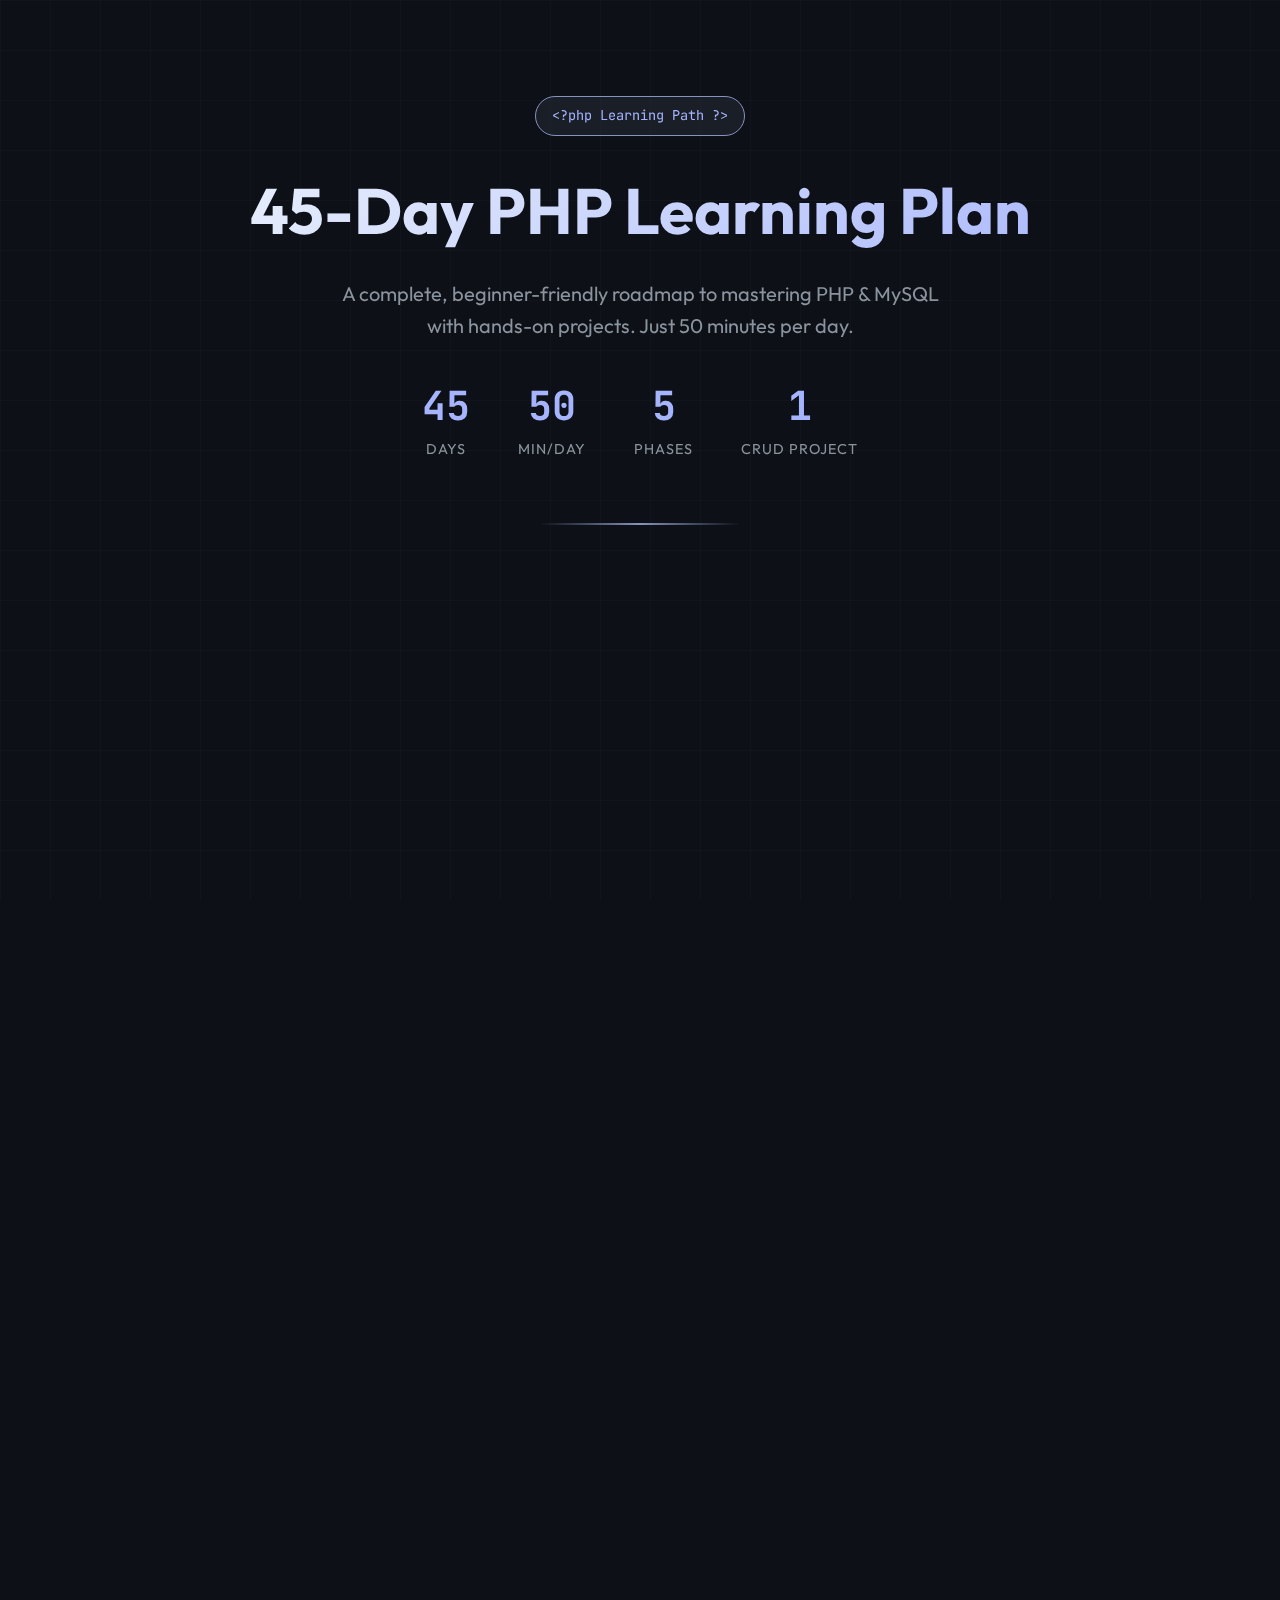
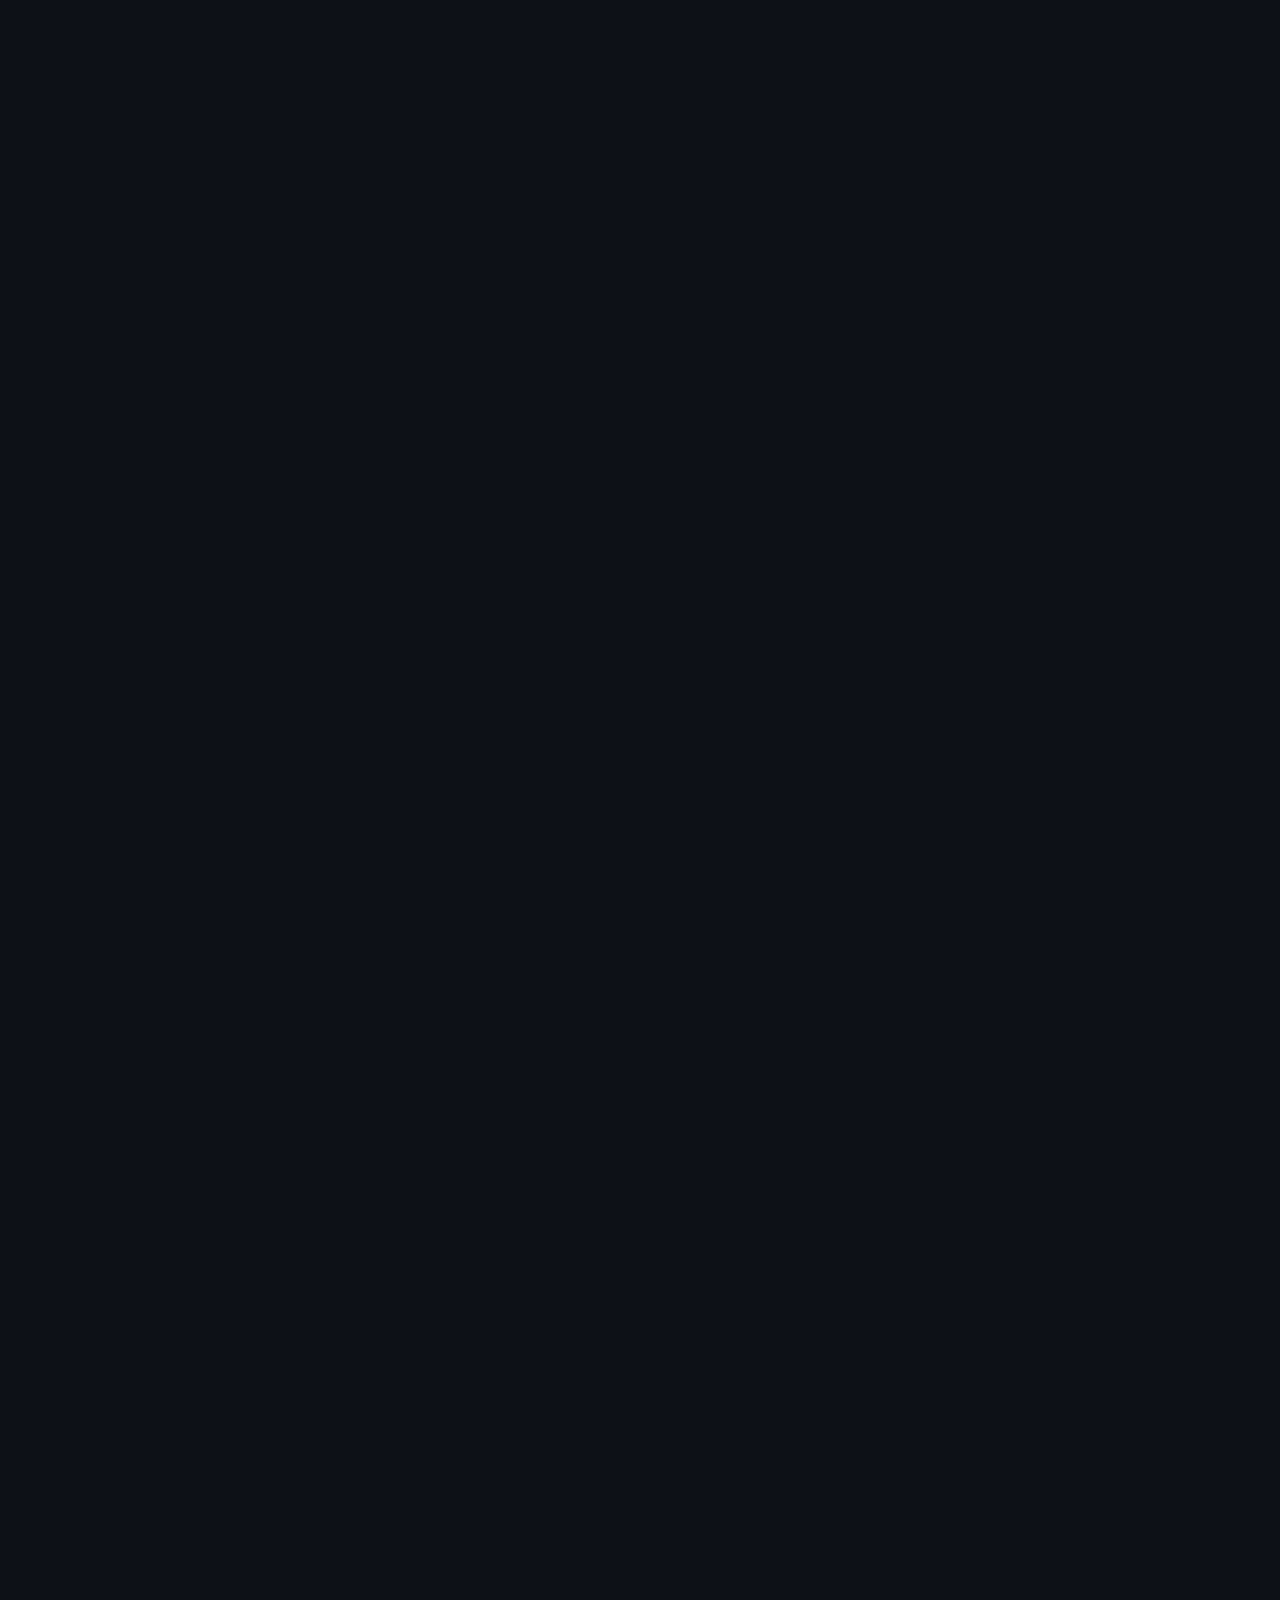
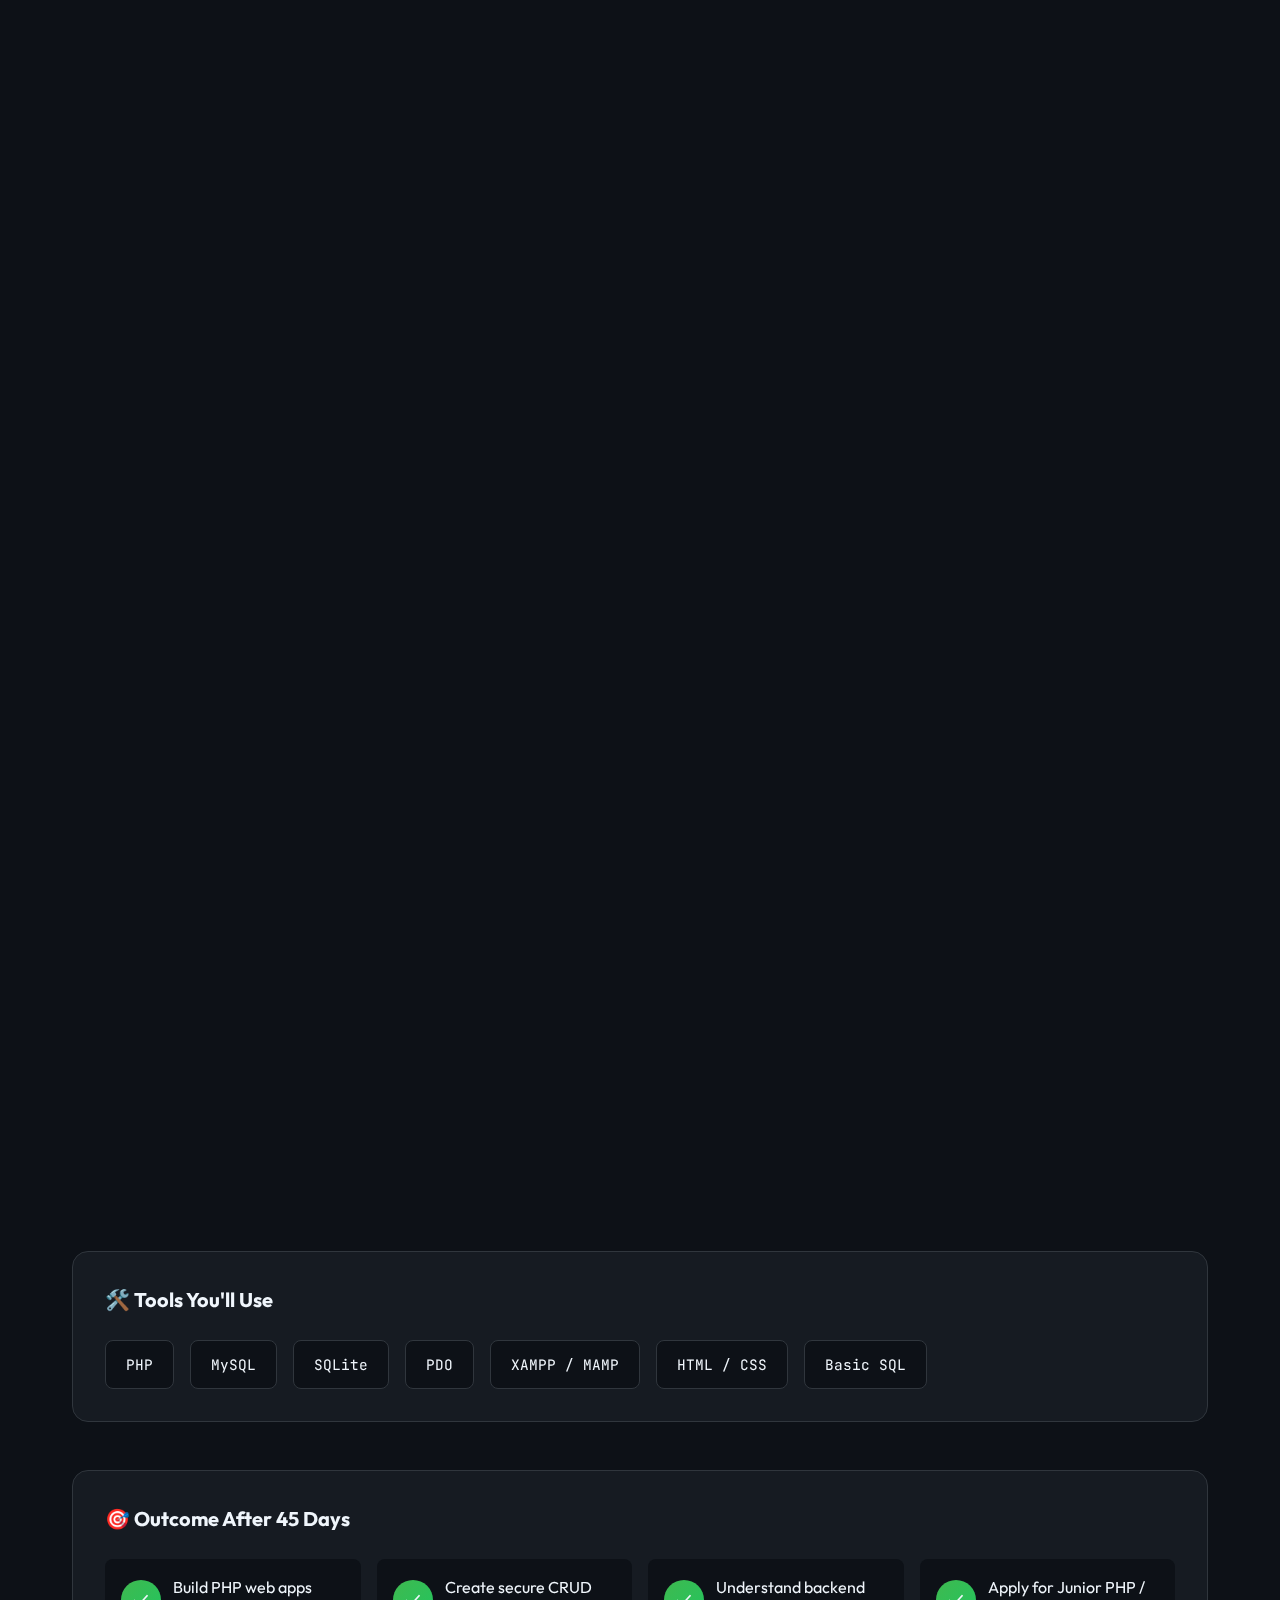
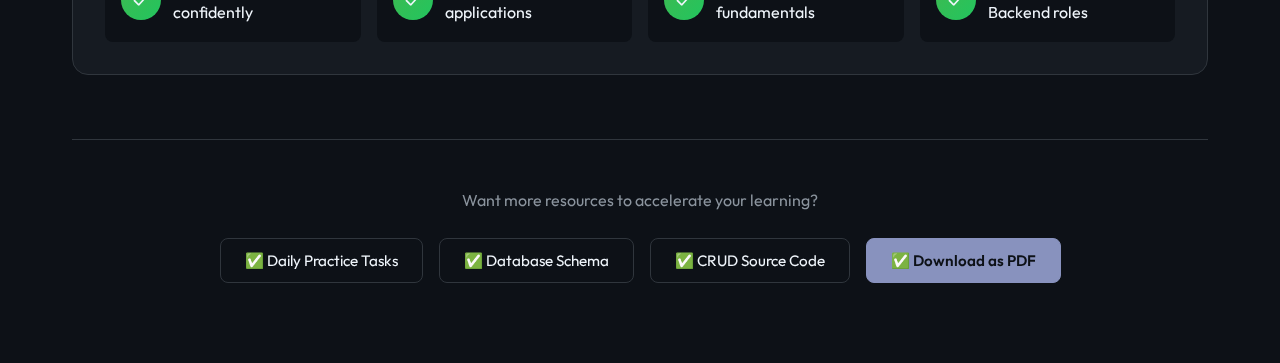
<file: index.html>
<!DOCTYPE html>
<html lang="en">
  <head>
    <meta charset="UTF-8" />
    <meta name="viewport" content="width=device-width, initial-scale=1.0" />
    <title>45-Day PHP Learning Plan</title>
    <link rel="preconnect" href="https://fonts.googleapis.com" />
    <link rel="preconnect" href="https://fonts.gstatic.com" crossorigin />
    <link
      href="https://fonts.googleapis.com/css2?family=JetBrains+Mono:wght@400;600&family=Outfit:wght@300;400;600;700&display=swap"
      rel="stylesheet"
    />
    <style>
      :root {
        --bg-dark: #0d1117;
        --bg-card: #161b22;
        --bg-card-hover: #1f262e;
        --php-purple: #8892be;
        --php-purple-bright: #a5b4fc;
        --accent-green: #3fb950;
        --accent-orange: #f59e0b;
        --accent-pink: #f472b6;
        --accent-blue: #58a6ff;
        --text-primary: #f0f6fc;
        --text-secondary: #8b949e;
        --border-color: #30363d;
      }

      * {
        margin: 0;
        padding: 0;
        box-sizing: border-box;
      }

      body {
        font-family: 'Outfit', sans-serif;
        background: var(--bg-dark);
        color: var(--text-primary);
        line-height: 1.6;
        min-height: 100vh;
      }

      /* Animated background grid */
      body::before {
        content: '';
        position: fixed;
        top: 0;
        left: 0;
        right: 0;
        bottom: 0;
        background-image: linear-gradient(
            rgba(136, 146, 190, 0.03) 1px,
            transparent 1px
          ),
          linear-gradient(90deg, rgba(136, 146, 190, 0.03) 1px, transparent 1px);
        background-size: 50px 50px;
        pointer-events: none;
        z-index: 0;
      }

      .container {
        max-width: 1200px;
        margin: 0 auto;
        padding: 2rem;
        position: relative;
        z-index: 1;
      }

      /* Hero Section */
      .hero {
        text-align: center;
        padding: 4rem 2rem;
        margin-bottom: 3rem;
        position: relative;
      }

      .hero::after {
        content: '';
        position: absolute;
        bottom: 0;
        left: 50%;
        transform: translateX(-50%);
        width: 200px;
        height: 2px;
        background: linear-gradient(
          90deg,
          transparent,
          var(--php-purple),
          transparent
        );
      }

      .hero-badge {
        display: inline-flex;
        align-items: center;
        gap: 0.5rem;
        background: rgba(136, 146, 190, 0.1);
        border: 1px solid var(--php-purple);
        padding: 0.5rem 1rem;
        border-radius: 50px;
        font-size: 0.85rem;
        color: var(--php-purple-bright);
        margin-bottom: 1.5rem;
        font-family: 'JetBrains Mono', monospace;
      }

      .hero h1 {
        font-size: clamp(2.5rem, 6vw, 4rem);
        font-weight: 700;
        margin-bottom: 1rem;
        background: linear-gradient(
          135deg,
          var(--text-primary) 0%,
          var(--php-purple-bright) 100%
        );
        -webkit-background-clip: text;
        -webkit-text-fill-color: transparent;
        background-clip: text;
      }

      .hero-subtitle {
        font-size: 1.25rem;
        color: var(--text-secondary);
        max-width: 600px;
        margin: 0 auto 2rem;
      }

      .hero-stats {
        display: flex;
        justify-content: center;
        gap: 3rem;
        flex-wrap: wrap;
      }

      .stat {
        text-align: center;
      }

      .stat-value {
        font-size: 2.5rem;
        font-weight: 700;
        color: var(--php-purple-bright);
        font-family: 'JetBrains Mono', monospace;
      }

      .stat-label {
        font-size: 0.9rem;
        color: var(--text-secondary);
        text-transform: uppercase;
        letter-spacing: 1px;
      }

      /* Phase Section */
      .phase {
        margin-bottom: 4rem;
        animation: fadeInUp 0.6s ease forwards;
        opacity: 0;
      }

      @keyframes fadeInUp {
        from {
          opacity: 0;
          transform: translateY(30px);
        }
        to {
          opacity: 1;
          transform: translateY(0);
        }
      }

      .phase:nth-child(1) {
        animation-delay: 0.1s;
      }
      .phase:nth-child(2) {
        animation-delay: 0.2s;
      }
      .phase:nth-child(3) {
        animation-delay: 0.3s;
      }
      .phase:nth-child(4) {
        animation-delay: 0.4s;
      }
      .phase:nth-child(5) {
        animation-delay: 0.5s;
      }

      .phase-header {
        display: flex;
        align-items: center;
        gap: 1rem;
        margin-bottom: 1.5rem;
        padding-bottom: 1rem;
        border-bottom: 1px solid var(--border-color);
      }

      .phase-icon {
        width: 50px;
        height: 50px;
        border-radius: 12px;
        display: flex;
        align-items: center;
        justify-content: center;
        font-size: 1.5rem;
      }

      .phase-1 .phase-icon {
        background: linear-gradient(135deg, #8892be33, #8892be11);
      }
      .phase-2 .phase-icon {
        background: linear-gradient(135deg, #3fb95033, #3fb95011);
      }
      .phase-3 .phase-icon {
        background: linear-gradient(135deg, #f59e0b33, #f59e0b11);
      }
      .phase-4 .phase-icon {
        background: linear-gradient(135deg, #f472b633, #f472b611);
      }
      .phase-5 .phase-icon {
        background: linear-gradient(135deg, #58a6ff33, #58a6ff11);
      }

      .phase-title {
        flex: 1;
      }

      .phase-title h2 {
        font-size: 1.5rem;
        font-weight: 600;
        margin-bottom: 0.25rem;
      }

      .phase-1 .phase-title h2 {
        color: var(--php-purple-bright);
      }
      .phase-2 .phase-title h2 {
        color: var(--accent-green);
      }
      .phase-3 .phase-title h2 {
        color: var(--accent-orange);
      }
      .phase-4 .phase-title h2 {
        color: var(--accent-pink);
      }
      .phase-5 .phase-title h2 {
        color: var(--accent-blue);
      }

      .phase-days {
        font-size: 0.9rem;
        color: var(--text-secondary);
        font-family: 'JetBrains Mono', monospace;
      }

      /* Day Cards */
      .days-grid {
        display: grid;
        grid-template-columns: repeat(auto-fill, minmax(280px, 1fr));
        gap: 1rem;
      }

      .day-card {
        background: var(--bg-card);
        border: 1px solid var(--border-color);
        border-radius: 12px;
        padding: 1.25rem;
        transition: all 0.3s ease;
        cursor: pointer;
        position: relative;
        overflow: hidden;
      }

      .day-card::before {
        content: '';
        position: absolute;
        top: 0;
        left: 0;
        right: 0;
        height: 3px;
        opacity: 0;
        transition: opacity 0.3s ease;
      }

      .phase-1 .day-card::before {
        background: var(--php-purple);
      }
      .phase-2 .day-card::before {
        background: var(--accent-green);
      }
      .phase-3 .day-card::before {
        background: var(--accent-orange);
      }
      .phase-4 .day-card::before {
        background: var(--accent-pink);
      }
      .phase-5 .day-card::before {
        background: var(--accent-blue);
      }

      .day-card:hover {
        background: var(--bg-card-hover);
        border-color: var(--php-purple);
        transform: translateY(-3px);
      }

      .day-card:hover::before {
        opacity: 1;
      }

      .day-number {
        font-family: 'JetBrains Mono', monospace;
        font-size: 0.8rem;
        font-weight: 600;
        color: var(--text-secondary);
        margin-bottom: 0.75rem;
        display: flex;
        align-items: center;
        gap: 0.5rem;
      }

      .day-number::before {
        content: '';
        width: 8px;
        height: 8px;
        border-radius: 50%;
        background: currentColor;
      }

      .phase-1 .day-number::before {
        background: var(--php-purple);
      }
      .phase-2 .day-number::before {
        background: var(--accent-green);
      }
      .phase-3 .day-number::before {
        background: var(--accent-orange);
      }
      .phase-4 .day-number::before {
        background: var(--accent-pink);
      }
      .phase-5 .day-number::before {
        background: var(--accent-blue);
      }

      .day-card ul {
        list-style: none;
      }

      .day-card li {
        position: relative;
        padding-left: 1.25rem;
        margin-bottom: 0.5rem;
        font-size: 0.95rem;
        color: var(--text-secondary);
      }

      .day-card li::before {
        content: '›';
        position: absolute;
        left: 0;
        color: var(--php-purple);
        font-weight: bold;
      }

      .day-card code {
        font-family: 'JetBrains Mono', monospace;
        background: rgba(136, 146, 190, 0.15);
        padding: 0.15rem 0.4rem;
        border-radius: 4px;
        font-size: 0.85rem;
        color: var(--php-purple-bright);
      }

      .mini-task {
        background: linear-gradient(
          135deg,
          rgba(136, 146, 190, 0.1),
          rgba(136, 146, 190, 0.05)
        );
        border: 1px dashed var(--php-purple);
      }

      .mini-task .day-number {
        color: var(--php-purple-bright);
      }

      /* Project Card */
      .project-card {
        background: linear-gradient(
          135deg,
          var(--bg-card),
          rgba(244, 114, 182, 0.05)
        );
        border: 1px solid var(--accent-pink);
        border-radius: 16px;
        padding: 2rem;
        margin-bottom: 2rem;
      }

      .project-title {
        font-size: 1.25rem;
        font-weight: 600;
        color: var(--accent-pink);
        margin-bottom: 1rem;
        display: flex;
        align-items: center;
        gap: 0.5rem;
      }

      .project-features {
        display: grid;
        grid-template-columns: repeat(auto-fill, minmax(150px, 1fr));
        gap: 0.75rem;
      }

      .feature-tag {
        background: rgba(244, 114, 182, 0.1);
        border: 1px solid rgba(244, 114, 182, 0.3);
        padding: 0.5rem 1rem;
        border-radius: 8px;
        font-size: 0.9rem;
        color: var(--text-secondary);
        display: flex;
        align-items: center;
        gap: 0.5rem;
      }

      .feature-tag::before {
        content: '✓';
        color: var(--accent-pink);
        font-weight: bold;
      }

      /* Tools & Outcome Sections */
      .info-section {
        background: var(--bg-card);
        border: 1px solid var(--border-color);
        border-radius: 16px;
        padding: 2rem;
        margin-top: 3rem;
      }

      .info-section h3 {
        font-size: 1.25rem;
        margin-bottom: 1.5rem;
        display: flex;
        align-items: center;
        gap: 0.5rem;
      }

      .tools-grid {
        display: flex;
        flex-wrap: wrap;
        gap: 1rem;
      }

      .tool-badge {
        background: var(--bg-dark);
        border: 1px solid var(--border-color);
        padding: 0.75rem 1.25rem;
        border-radius: 8px;
        font-family: 'JetBrains Mono', monospace;
        font-size: 0.9rem;
        transition: all 0.3s ease;
      }

      .tool-badge:hover {
        border-color: var(--php-purple);
        transform: translateY(-2px);
      }

      .outcomes-list {
        display: grid;
        grid-template-columns: repeat(auto-fill, minmax(250px, 1fr));
        gap: 1rem;
      }

      .outcome-item {
        display: flex;
        align-items: center;
        gap: 0.75rem;
        padding: 1rem;
        background: var(--bg-dark);
        border-radius: 8px;
      }

      .outcome-icon {
        width: 40px;
        height: 40px;
        background: linear-gradient(135deg, var(--accent-green), #22c55e);
        border-radius: 50%;
        display: flex;
        align-items: center;
        justify-content: center;
        font-size: 1.25rem;
        flex-shrink: 0;
      }

      /* Footer */
      .footer {
        text-align: center;
        padding: 3rem 2rem;
        margin-top: 4rem;
        border-top: 1px solid var(--border-color);
      }

      .footer-text {
        color: var(--text-secondary);
        margin-bottom: 1.5rem;
      }

      .cta-buttons {
        display: flex;
        flex-wrap: wrap;
        justify-content: center;
        gap: 1rem;
      }

      .cta-btn {
        background: transparent;
        border: 1px solid var(--border-color);
        color: var(--text-primary);
        padding: 0.75rem 1.5rem;
        border-radius: 8px;
        font-family: 'Outfit', sans-serif;
        font-size: 0.95rem;
        cursor: pointer;
        transition: all 0.3s ease;
        display: flex;
        align-items: center;
        gap: 0.5rem;
      }

      .cta-btn:hover {
        border-color: var(--php-purple);
        background: rgba(136, 146, 190, 0.1);
      }

      .cta-btn.primary {
        background: var(--php-purple);
        border-color: var(--php-purple);
        color: var(--bg-dark);
        font-weight: 600;
      }

      .cta-btn.primary:hover {
        background: var(--php-purple-bright);
      }

      /* Progress Tracker */
      .progress-bar {
        position: fixed;
        top: 0;
        left: 0;
        height: 3px;
        background: linear-gradient(
          90deg,
          var(--php-purple),
          var(--accent-pink)
        );
        z-index: 1000;
        width: 0%;
        transition: width 0.1s;
      }

      /* Responsive */
      @media (max-width: 768px) {
        .container {
          padding: 1rem;
        }

        .hero {
          padding: 2rem 1rem;
        }

        .hero-stats {
          gap: 1.5rem;
        }

        .phase-header {
          flex-direction: column;
          align-items: flex-start;
        }

        .days-grid {
          grid-template-columns: 1fr;
        }
      }
    </style>
  </head>
  <body>
    <div class="progress-bar" id="progressBar"></div>

    <div class="container">
      <!-- Hero Section -->
      <header class="hero">
        <div class="hero-badge">
          <span>&lt;?php</span> Learning Path <span>?&gt;</span>
        </div>
        <h1>45-Day PHP Learning Plan</h1>
        <p class="hero-subtitle">
          A complete, beginner-friendly roadmap to mastering PHP & MySQL with
          hands-on projects. Just 50 minutes per day.
        </p>
        <div class="hero-stats">
          <div class="stat">
            <div class="stat-value">45</div>
            <div class="stat-label">Days</div>
          </div>
          <div class="stat">
            <div class="stat-value">50</div>
            <div class="stat-label">Min/Day</div>
          </div>
          <div class="stat">
            <div class="stat-value">5</div>
            <div class="stat-label">Phases</div>
          </div>
          <div class="stat">
            <div class="stat-value">1</div>
            <div class="stat-label">CRUD Project</div>
          </div>
        </div>
      </header>

      <!-- Phase 1 -->
      <section class="phase phase-1">
        <div class="phase-header">
          <div class="phase-icon">🚀</div>
          <div class="phase-title">
            <h2>Phase 1: PHP Fundamentals</h2>
            <span class="phase-days">Day 1 – 10</span>
          </div>
        </div>
        <div class="days-grid">
          <div class="day-card">
            <div class="day-number">Day 1</div>
            <ul>
              <li>What is PHP? How PHP works (client vs server)</li>
              <li>Install PHP, Apache, MySQL (XAMPP/MAMP)</li>
              <li>Run first <code>echo "Hello World";</code></li>
            </ul>
          </div>
          <div class="day-card">
            <div class="day-number">Day 2</div>
            <ul>
              <li>PHP syntax</li>
              <li>Variables, constants</li>
              <li>Data types</li>
            </ul>
          </div>
          <div class="day-card">
            <div class="day-number">Day 3</div>
            <ul>
              <li>Operators (arithmetic, comparison, logical)</li>
              <li>
                Conditional statements (<code>if</code>, <code>else</code>,
                <code>switch</code>)
              </li>
            </ul>
          </div>
          <div class="day-card">
            <div class="day-number">Day 4</div>
            <ul>
              <li>
                Loops (<code>for</code>, <code>while</code>,
                <code>foreach</code>)
              </li>
              <li><code>break</code>, <code>continue</code></li>
            </ul>
          </div>
          <div class="day-card">
            <div class="day-number">Day 5</div>
            <ul>
              <li>Arrays (indexed, associative, multidimensional)</li>
              <li>Array functions</li>
            </ul>
          </div>
          <div class="day-card">
            <div class="day-number">Day 6</div>
            <ul>
              <li>PHP functions</li>
              <li>Function parameters & return values</li>
            </ul>
          </div>
          <div class="day-card">
            <div class="day-number">Day 7</div>
            <ul>
              <li>Built-in PHP functions (string, math, date)</li>
              <li><code>include</code> vs <code>require</code></li>
            </ul>
          </div>
          <div class="day-card">
            <div class="day-number">Day 8</div>
            <ul>
              <li>Forms in PHP</li>
              <li><code>$_GET</code> and <code>$_POST</code></li>
            </ul>
          </div>
          <div class="day-card">
            <div class="day-number">Day 9</div>
            <ul>
              <li>Form validation (required fields, email, length)</li>
              <li>Sanitization basics</li>
            </ul>
          </div>
          <div class="day-card mini-task">
            <div class="day-number">Day 10 – Mini Task</div>
            <ul>
              <li>Create a form → display submitted data safely</li>
            </ul>
          </div>
        </div>
      </section>

      <!-- Phase 2 -->
      <section class="phase phase-2">
        <div class="phase-header">
          <div class="phase-icon">📁</div>
          <div class="phase-title">
            <h2>Phase 2: Working with Files & Sessions</h2>
            <span class="phase-days">Day 11 – 15</span>
          </div>
        </div>
        <div class="days-grid">
          <div class="day-card">
            <div class="day-number">Day 11</div>
            <ul>
              <li>
                File handling (<code>fopen</code>, <code>fwrite</code>,
                <code>fread</code>)
              </li>
            </ul>
          </div>
          <div class="day-card">
            <div class="day-number">Day 12</div>
            <ul>
              <li>Upload files (images)</li>
              <li>Validate file size & type</li>
            </ul>
          </div>
          <div class="day-card">
            <div class="day-number">Day 13</div>
            <ul>
              <li>Sessions & cookies</li>
              <li>Login concept (without DB)</li>
            </ul>
          </div>
          <div class="day-card">
            <div class="day-number">Day 14</div>
            <ul>
              <li>
                Password hashing (<code>password_hash</code>,
                <code>password_verify</code>)
              </li>
            </ul>
          </div>
          <div class="day-card mini-task">
            <div class="day-number">Day 15 – Mini Task</div>
            <ul>
              <li>Simple login system using sessions (no database)</li>
            </ul>
          </div>
        </div>
      </section>

      <!-- Phase 3 -->
      <section class="phase phase-3">
        <div class="phase-header">
          <div class="phase-icon">🗄️</div>
          <div class="phase-title">
            <h2>Phase 3: MySQL + PHP</h2>
            <span class="phase-days">Day 16 – 25</span>
          </div>
        </div>
        <div class="days-grid">
          <div class="day-card">
            <div class="day-number">Day 16</div>
            <ul>
              <li>What is a database?</li>
              <li>MySQL basics (tables, rows, columns)</li>
            </ul>
          </div>
          <div class="day-card">
            <div class="day-number">Day 17</div>
            <ul>
              <li>
                SQL basics: <code>SELECT</code>, <code>INSERT</code>,
                <code>UPDATE</code>, <code>DELETE</code>
              </li>
            </ul>
          </div>
          <div class="day-card">
            <div class="day-number">Day 18</div>
            <ul>
              <li>Connect PHP to MySQL using mysqli / PDO</li>
            </ul>
          </div>
          <div class="day-card">
            <div class="day-number">Day 19</div>
            <ul>
              <li>Insert data into database from PHP form</li>
            </ul>
          </div>
          <div class="day-card">
            <div class="day-number">Day 20</div>
            <ul>
              <li>Fetch & display data (<code>SELECT</code>)</li>
            </ul>
          </div>
          <div class="day-card">
            <div class="day-number">Day 21</div>
            <ul>
              <li>Update records (<code>UPDATE</code>)</li>
            </ul>
          </div>
          <div class="day-card">
            <div class="day-number">Day 22</div>
            <ul>
              <li>Delete records (<code>DELETE</code>)</li>
            </ul>
          </div>
          <div class="day-card">
            <div class="day-number">Day 23</div>
            <ul>
              <li>Prepared statements (SQL injection prevention)</li>
            </ul>
          </div>
          <div class="day-card">
            <div class="day-number">Day 24</div>
            <ul>
              <li>Pagination & search basics</li>
            </ul>
          </div>
          <div class="day-card mini-task">
            <div class="day-number">Day 25 – Mini Task</div>
            <ul>
              <li>CRUD for Students or Users table</li>
            </ul>
          </div>
        </div>
      </section>

      <!-- Phase 4 -->
      <section class="phase phase-4">
        <div class="phase-header">
          <div class="phase-icon">💻</div>
          <div class="phase-title">
            <h2>Phase 4: CRUD Project</h2>
            <span class="phase-days">Day 26 – 40</span>
          </div>
        </div>

        <div class="project-card">
          <div class="project-title">📝 Project: Simple Notes App</div>
          <p style="color: var(--text-secondary); margin-bottom: 1rem; font-size: 0.95rem;">
            A beginner-friendly notes application built with PHP and SQLite demonstrating fundamental web development concepts.
          </p>
          <div class="project-features">
            <div class="feature-tag">User Authentication</div>
            <div class="feature-tag">Create Notes</div>
            <div class="feature-tag">Read Notes</div>
            <div class="feature-tag">Update Notes</div>
            <div class="feature-tag">Delete Notes</div>
            <div class="feature-tag">Pin Notes</div>
            <div class="feature-tag">Archive Notes</div>
            <div class="feature-tag">Search Notes</div>
            <div class="feature-tag">Color-coded Notes</div>
            <div class="feature-tag">Categories</div>
            <div class="feature-tag">Session Auth</div>
            <div class="feature-tag">Password Hashing</div>
          </div>
        </div>

        <div class="days-grid">
          <div class="day-card">
            <div class="day-number">Day 26</div>
            <ul>
              <li>Project planning & requirements</li>
              <li>Database design (users, notes tables)</li>
              <li>SQLite setup</li>
            </ul>
          </div>
          <div class="day-card">
            <div class="day-number">Day 27</div>
            <ul>
              <li>Folder structure setup</li>
              <li>DB connection file (PDO)</li>
              <li>Create database schema</li>
            </ul>
          </div>
          <div class="day-card">
            <div class="day-number">Day 28</div>
            <ul>
              <li>User registration page</li>
              <li>Form validation</li>
              <li><code>password_hash()</code> implementation</li>
            </ul>
          </div>
          <div class="day-card">
            <div class="day-number">Day 29</div>
            <ul>
              <li>Login system with sessions</li>
              <li><code>password_verify()</code></li>
              <li>Session management</li>
            </ul>
          </div>
          <div class="day-card">
            <div class="day-number">Day 30</div>
            <ul>
              <li>Dashboard layout (HTML/CSS)</li>
              <li>Navigation & header</li>
              <li>Responsive design basics</li>
            </ul>
          </div>
          <div class="day-card">
            <div class="day-number">Day 31</div>
            <ul>
              <li>Create note form</li>
              <li>Insert note into database</li>
              <li>User-specific notes</li>
            </ul>
          </div>
          <div class="day-card">
            <div class="day-number">Day 32</div>
            <ul>
              <li>Display all notes (Read)</li>
              <li>Note card UI design</li>
              <li>Grid layout for notes</li>
            </ul>
          </div>
          <div class="day-card">
            <div class="day-number">Day 33</div>
            <ul>
              <li>Edit note functionality (Update)</li>
              <li>Pre-fill form with existing data</li>
            </ul>
          </div>
          <div class="day-card">
            <div class="day-number">Day 34</div>
            <ul>
              <li>Delete note functionality</li>
              <li>Confirmation dialog</li>
            </ul>
          </div>
          <div class="day-card">
            <div class="day-number">Day 35</div>
            <ul>
              <li>Pin notes feature</li>
              <li>Sort pinned notes to top</li>
            </ul>
          </div>
          <div class="day-card">
            <div class="day-number">Day 36</div>
            <ul>
              <li>Archive notes feature</li>
              <li>Archive page</li>
              <li>Restore from archive</li>
            </ul>
          </div>
          <div class="day-card">
            <div class="day-number">Day 37</div>
            <ul>
              <li>Search functionality</li>
              <li>Search by title & content</li>
            </ul>
          </div>
          <div class="day-card">
            <div class="day-number">Day 38</div>
            <ul>
              <li>Categories (Personal, Work, Ideas, etc.)</li>
              <li>Color-coded notes</li>
              <li>Filter by category</li>
            </ul>
          </div>
          <div class="day-card">
            <div class="day-number">Day 39</div>
            <ul>
              <li>Security review (SQL injection, XSS)</li>
              <li>Prepared statements check</li>
              <li>Error handling</li>
            </ul>
          </div>
          <div class="day-card">
            <div class="day-number">Day 40</div>
            <ul>
              <li>Final testing & bug fixes</li>
              <li>UI polish & cleanup</li>
              <li>Documentation</li>
            </ul>
          </div>
        </div>
      </section>

      <!-- Phase 5 -->
      <section class="phase phase-5">
        <div class="phase-header">
          <div class="phase-icon">🎯</div>
          <div class="phase-title">
            <h2>Phase 5: Best Practices & Next Steps</h2>
            <span class="phase-days">Day 41 – 45</span>
          </div>
        </div>
        <div class="days-grid">
          <div class="day-card">
            <div class="day-number">Day 41</div>
            <ul>
              <li>Code organization</li>
              <li>Reusable functions</li>
            </ul>
          </div>
          <div class="day-card">
            <div class="day-number">Day 42</div>
            <ul>
              <li>Basic MVC concept (understanding only)</li>
            </ul>
          </div>
          <div class="day-card">
            <div class="day-number">Day 43</div>
            <ul>
              <li>Introduction to Laravel (overview only)</li>
            </ul>
          </div>
          <div class="day-card">
            <div class="day-number">Day 44</div>
            <ul>
              <li>Hosting basics</li>
              <li>Upload PHP project to live server</li>
            </ul>
          </div>
          <div class="day-card mini-task">
            <div class="day-number">Day 45 – Final Day</div>
            <ul>
              <li>Final revision</li>
              <li>Prepare project for portfolio / GitHub</li>
            </ul>
          </div>
        </div>
      </section>

      <!-- Tools Section -->
      <div class="info-section">
        <h3>🛠️ Tools You'll Use</h3>
        <div class="tools-grid">
          <div class="tool-badge">PHP</div>
          <div class="tool-badge">MySQL</div>
          <div class="tool-badge">SQLite</div>
          <div class="tool-badge">PDO</div>
          <div class="tool-badge">XAMPP / MAMP</div>
          <div class="tool-badge">HTML / CSS</div>
          <div class="tool-badge">Basic SQL</div>
        </div>
      </div>

      <!-- Outcome Section -->
      <div class="info-section">
        <h3>🎯 Outcome After 45 Days</h3>
        <div class="outcomes-list">
          <div class="outcome-item">
            <div class="outcome-icon">✓</div>
            <span>Build PHP web apps confidently</span>
          </div>
          <div class="outcome-item">
            <div class="outcome-icon">✓</div>
            <span>Create secure CRUD applications</span>
          </div>
          <div class="outcome-item">
            <div class="outcome-icon">✓</div>
            <span>Understand backend fundamentals</span>
          </div>
          <div class="outcome-item">
            <div class="outcome-icon">✓</div>
            <span>Apply for Junior PHP / Backend roles</span>
          </div>
        </div>
      </div>

      <!-- Footer -->
      <footer class="footer">
        <p class="footer-text">
          Want more resources to accelerate your learning?
        </p>
        <div class="cta-buttons">
          <button class="cta-btn">✅ Daily Practice Tasks</button>
          <button class="cta-btn">✅ Database Schema</button>
          <button class="cta-btn">✅ CRUD Source Code</button>
          <button class="cta-btn primary">✅ Download as PDF</button>
        </div>
      </footer>
    </div>

    <script>
      // Progress bar on scroll
      window.addEventListener('scroll', () => {
        const scrollTop = window.scrollY
        const docHeight =
          document.documentElement.scrollHeight - window.innerHeight
        const scrollPercent = (scrollTop / docHeight) * 100
        document.getElementById('progressBar').style.width = scrollPercent + '%'
      })

      // Animate phases on scroll
      const observer = new IntersectionObserver(
        (entries) => {
          entries.forEach((entry) => {
            if (entry.isIntersecting) {
              entry.target.style.animationPlayState = 'running'
            }
          })
        },
        { threshold: 0.1 }
      )

      document.querySelectorAll('.phase').forEach((phase) => {
        phase.style.animationPlayState = 'paused'
        observer.observe(phase)
      })
    </script>
  </body>
</html>
</file>
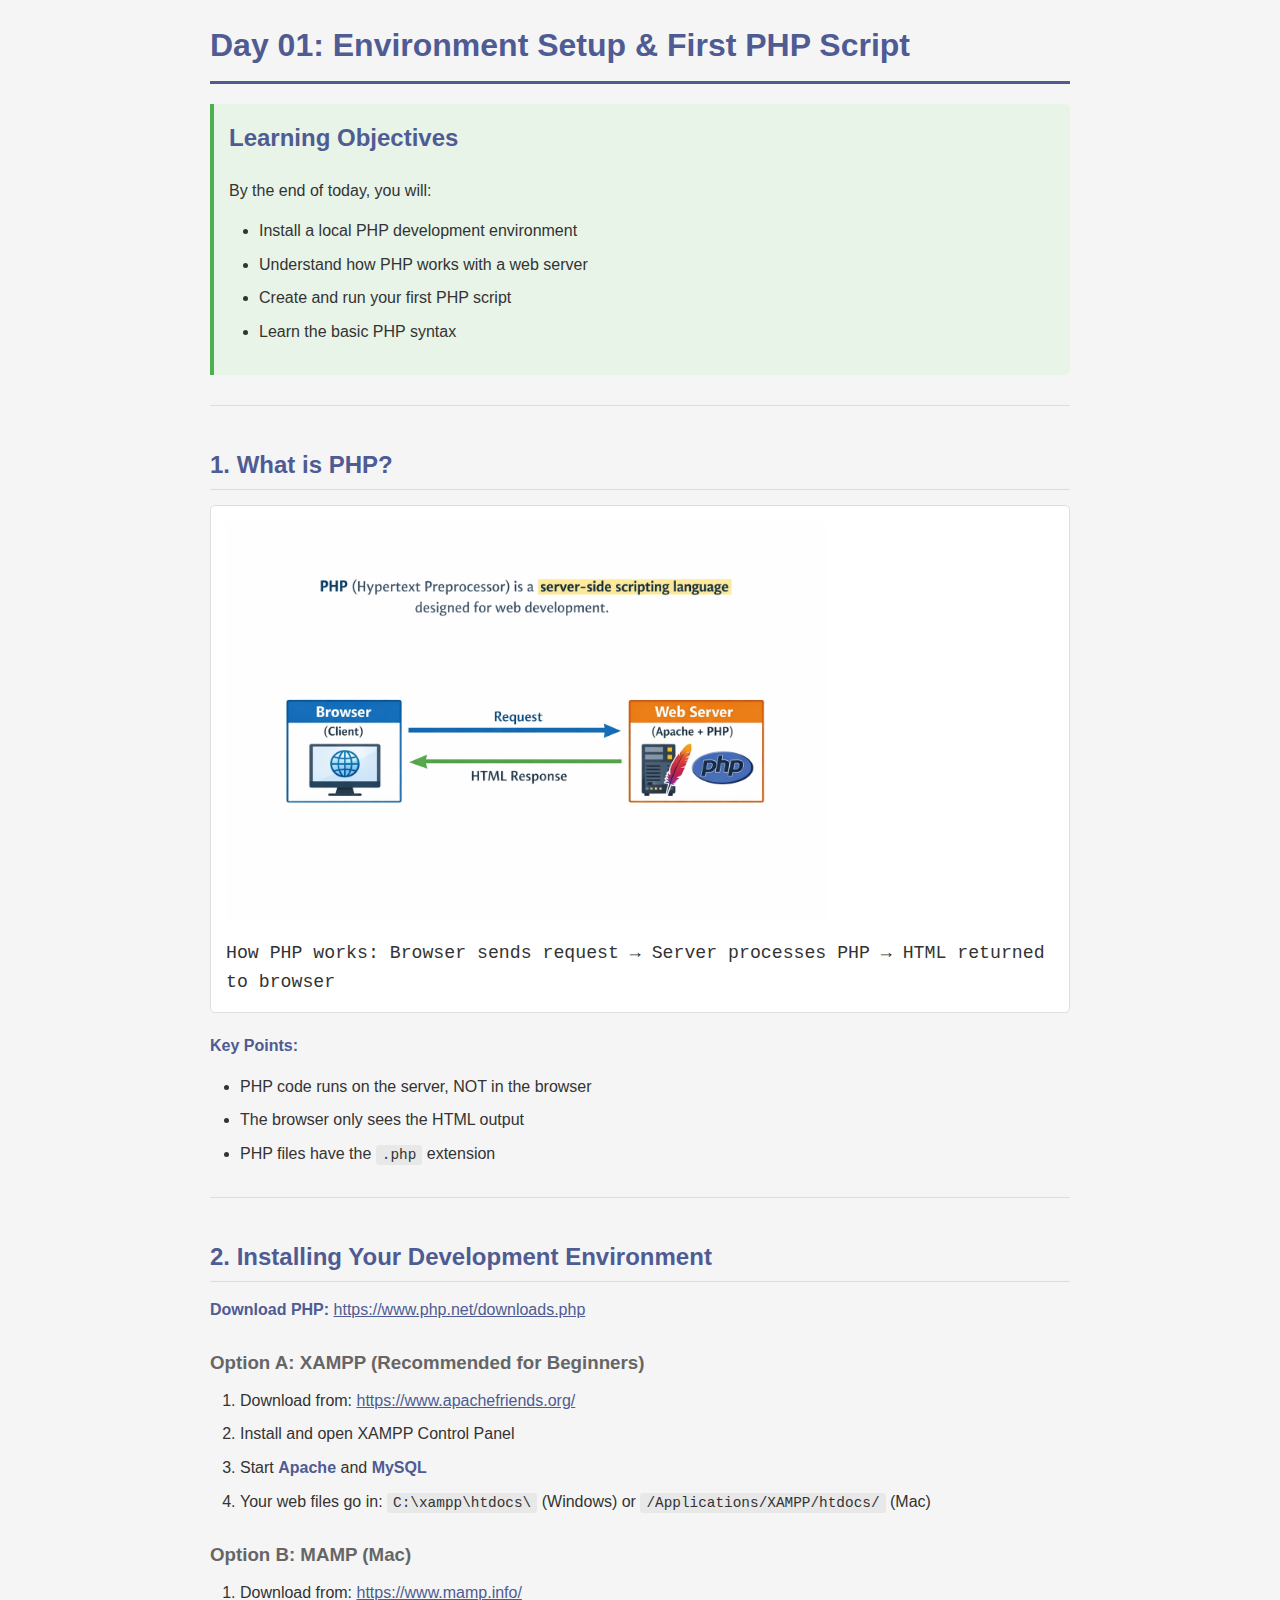
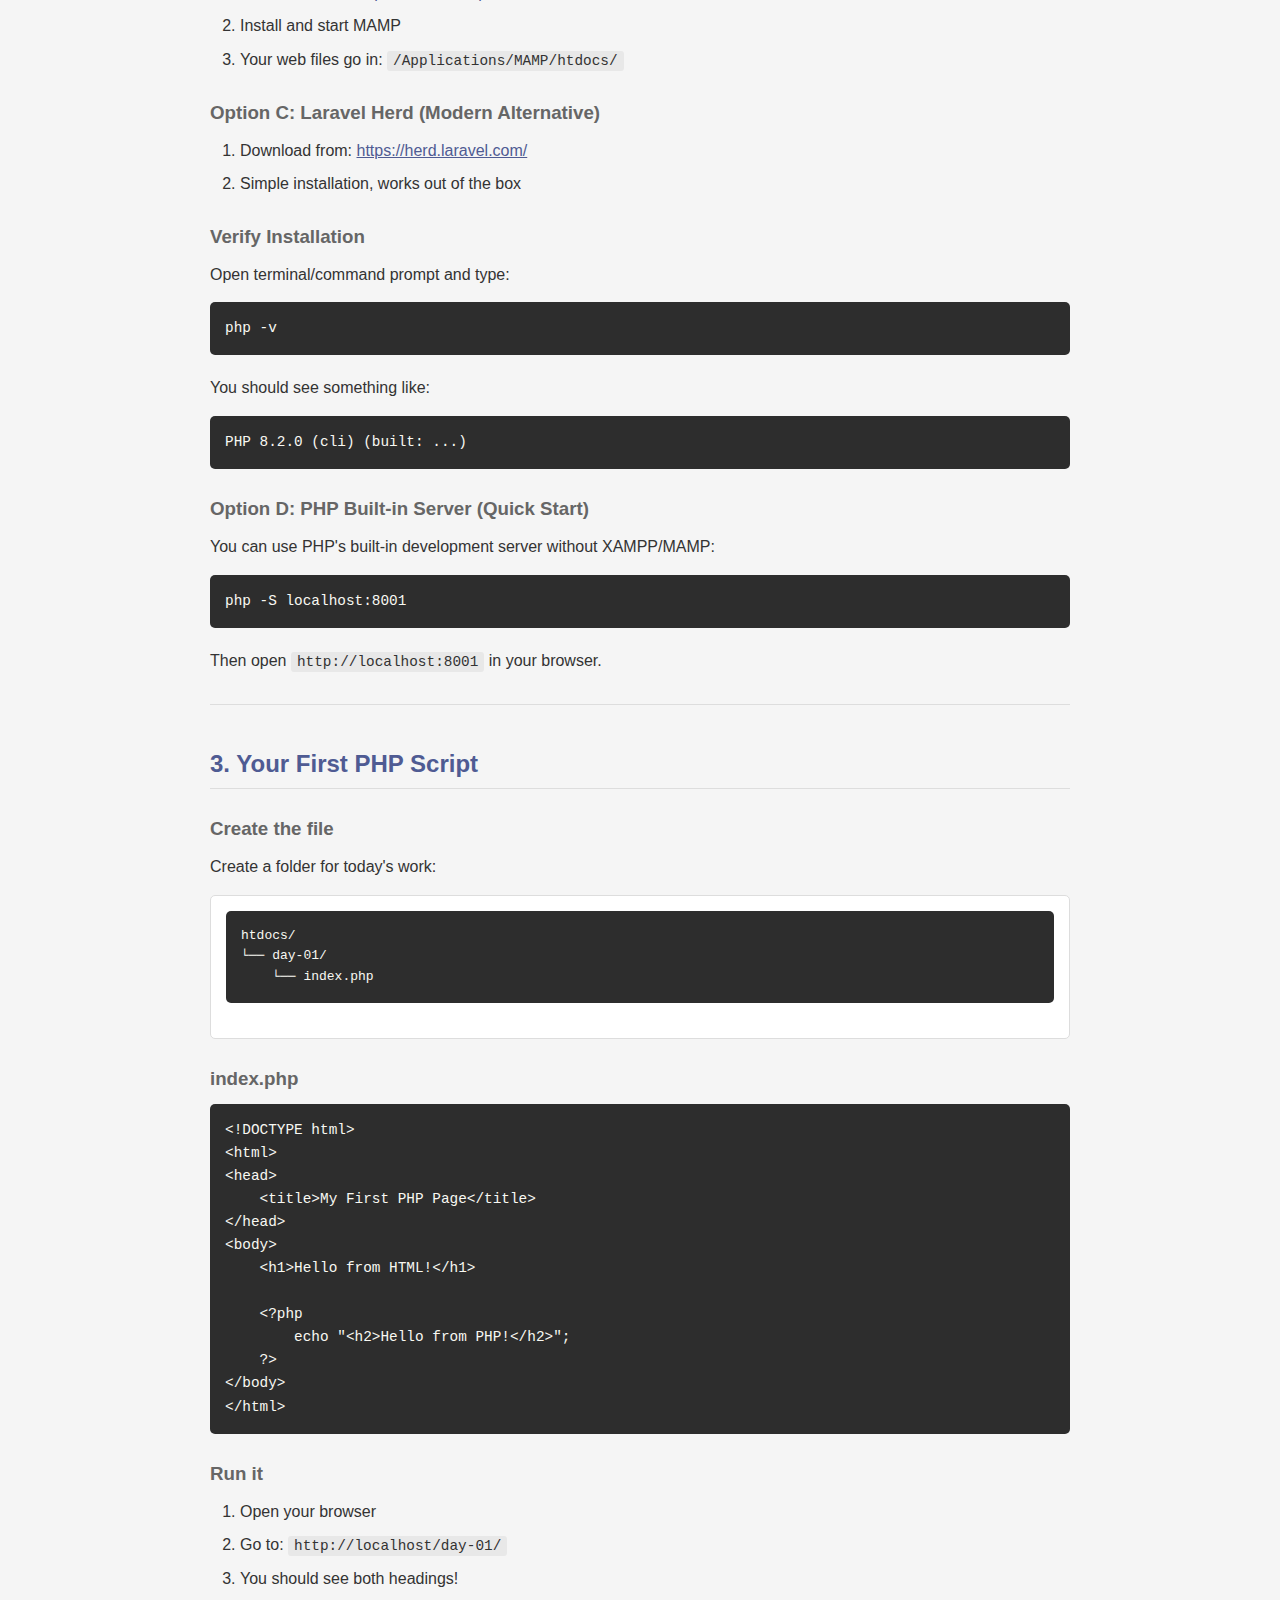
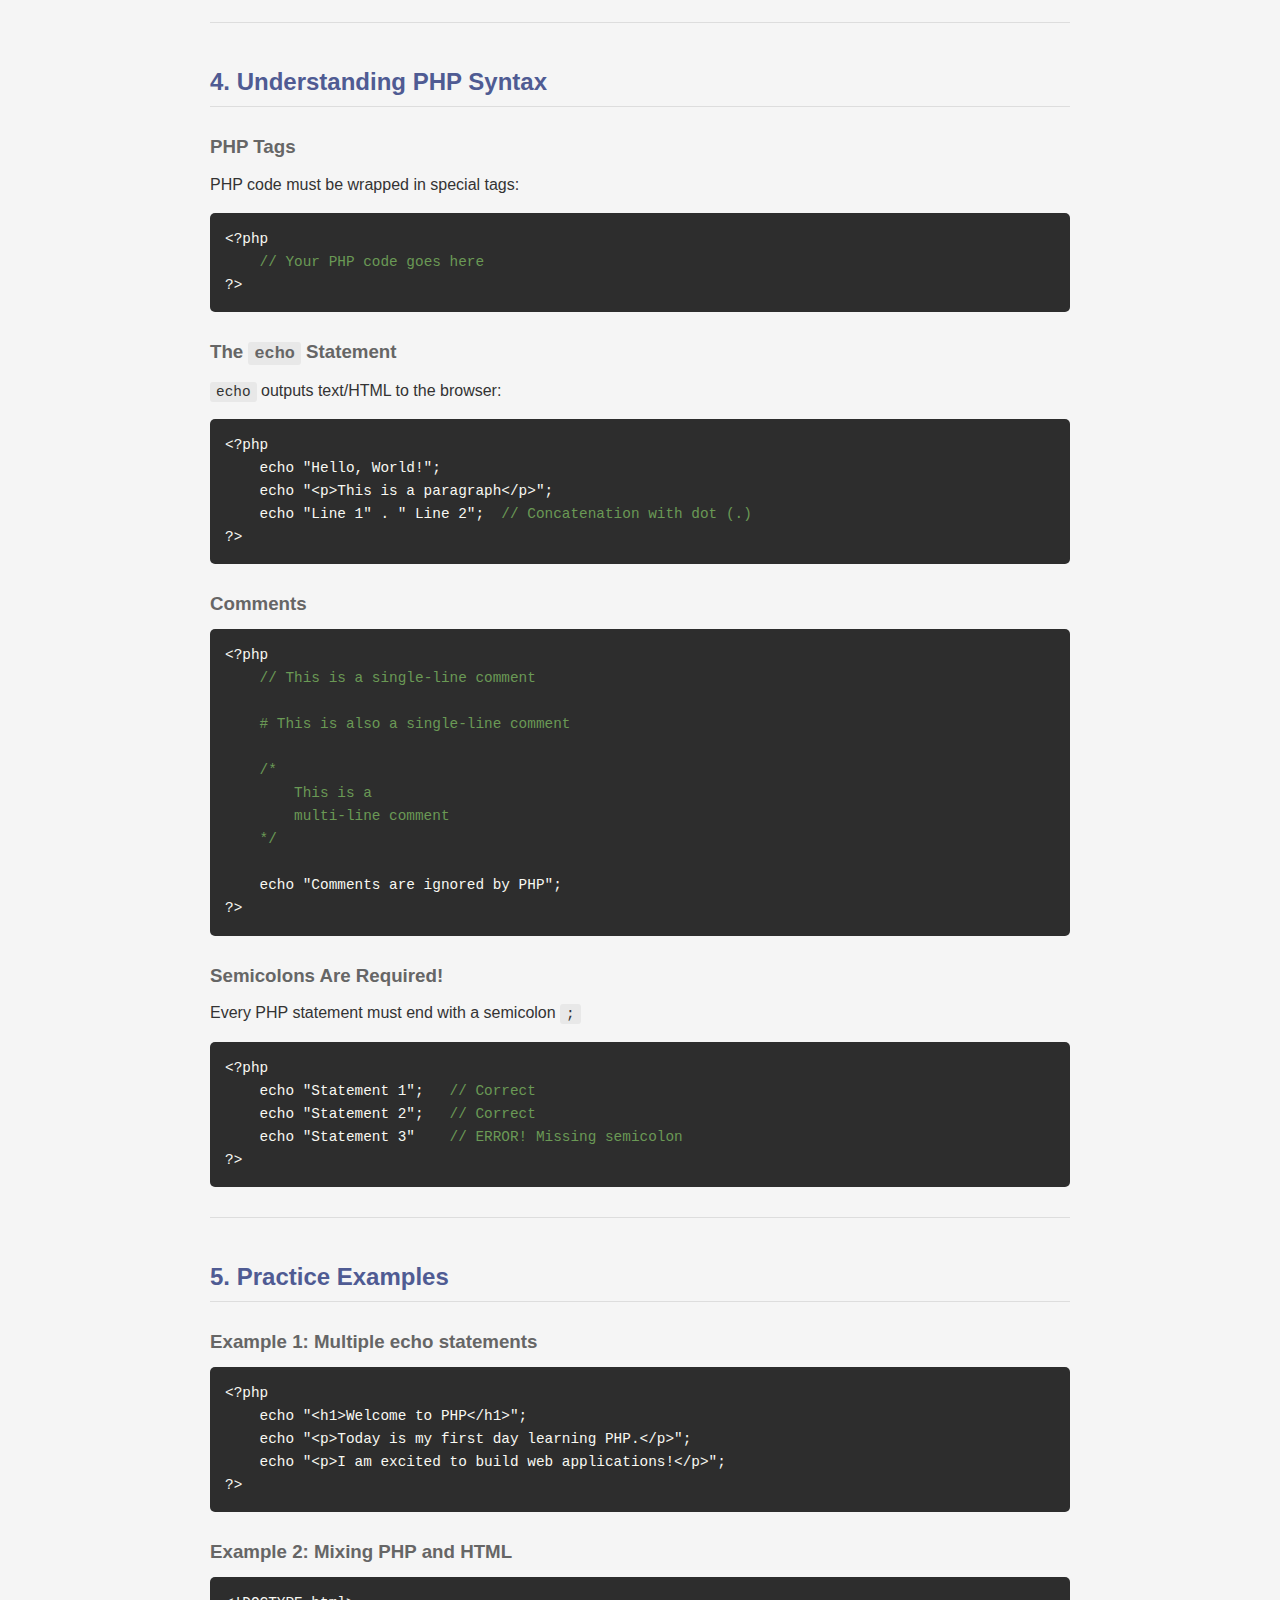
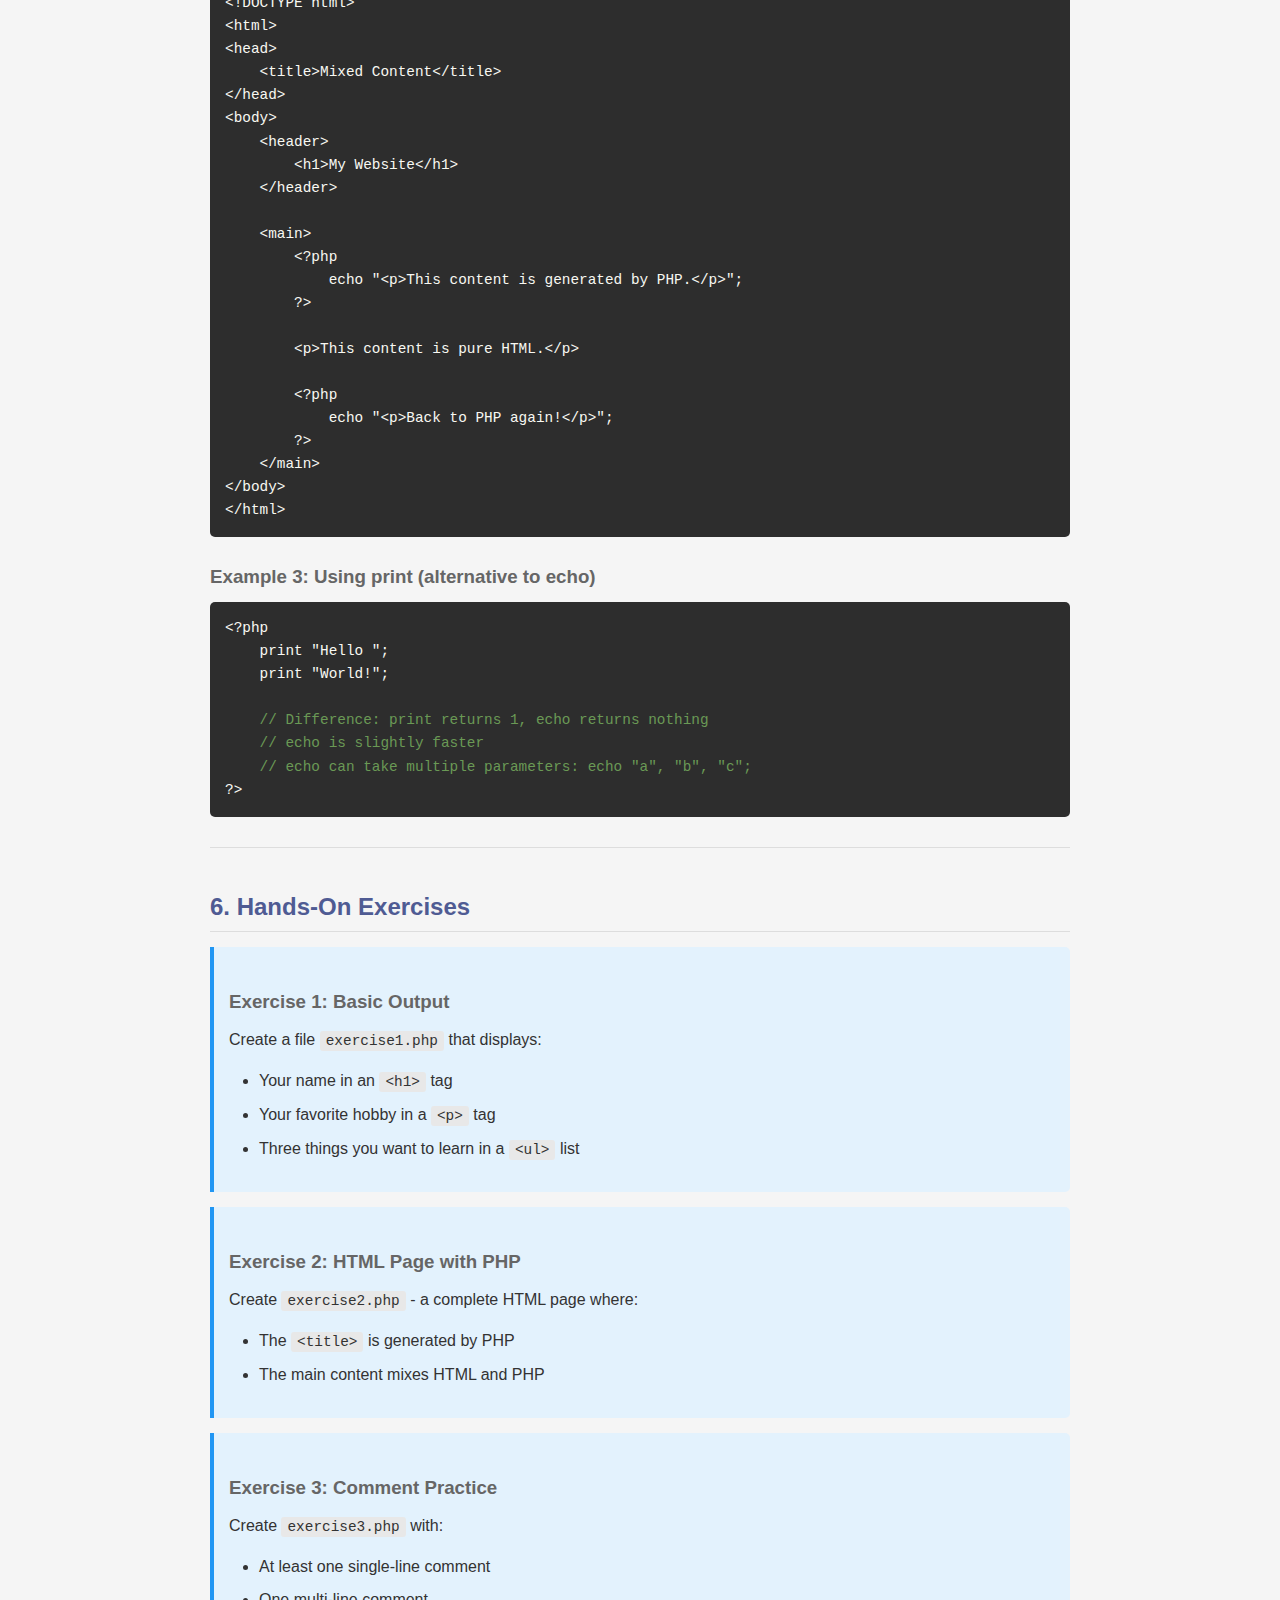
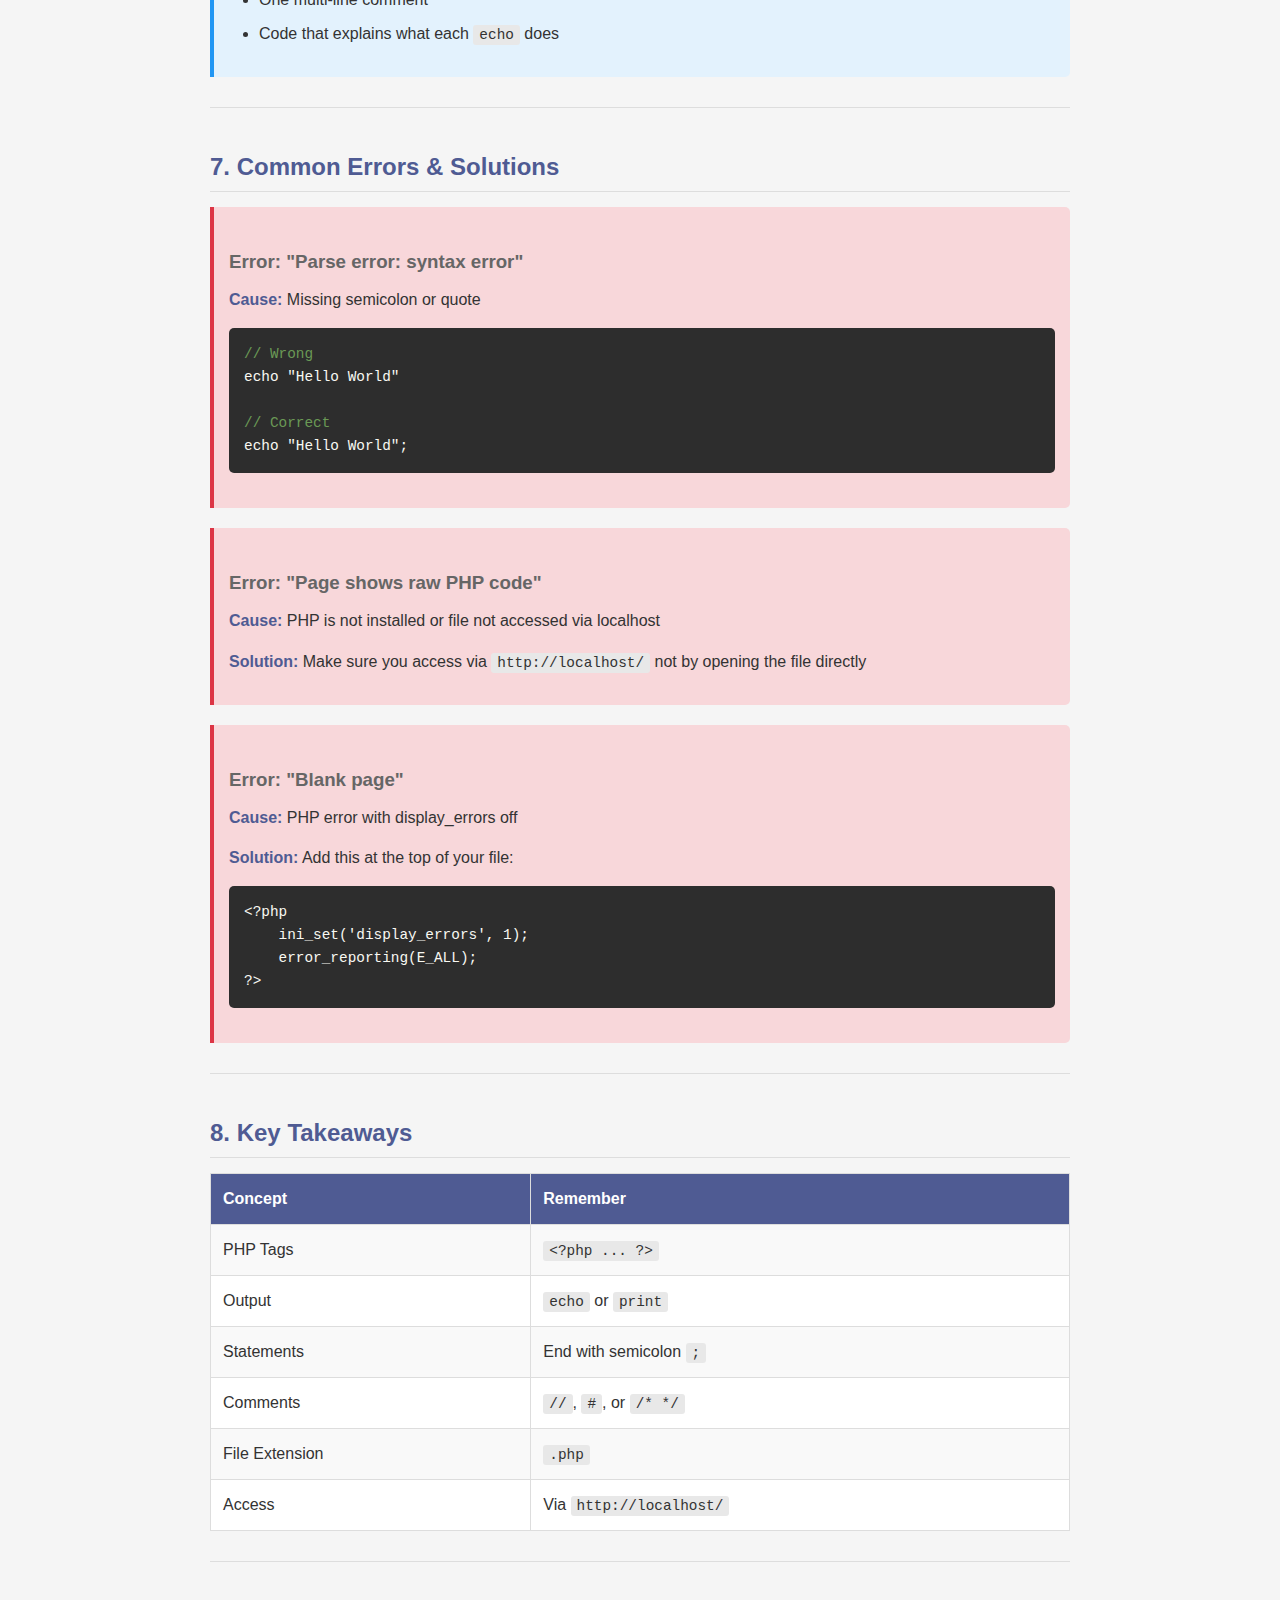
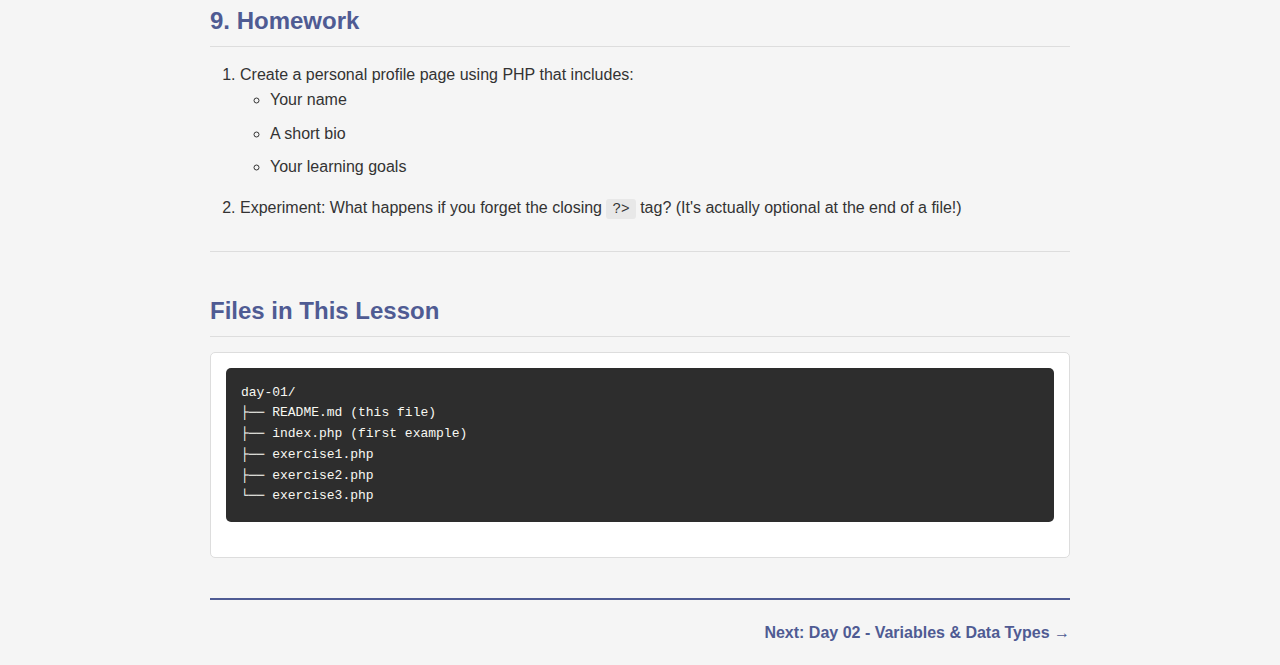
<file: 01-hello-world/index.html>
<!DOCTYPE html>
<html lang="en">
  <head>
    <meta charset="UTF-8" />
    <meta name="viewport" content="width=device-width, initial-scale=1.0" />
    <title>Day 01: Environment Setup & First PHP Script - PHP Course</title>
    <style>
      * {
        margin: 0;
        padding: 0;
        box-sizing: border-box;
      }
      body {
        font-family: -apple-system, BlinkMacSystemFont, 'Segoe UI', Roboto,
          Oxygen, Ubuntu, sans-serif;
        line-height: 1.6;
        color: #333;
        max-width: 900px;
        margin: 0 auto;
        padding: 20px;
        background: #f5f5f5;
      }
      h1 {
        color: #4f5b93;
        border-bottom: 3px solid #4f5b93;
        padding-bottom: 10px;
        margin-bottom: 20px;
      }
      h2 {
        color: #4f5b93;
        margin-top: 40px;
        margin-bottom: 15px;
        padding-bottom: 5px;
        border-bottom: 1px solid #ddd;
      }
      h3 {
        color: #666;
        margin-top: 25px;
        margin-bottom: 10px;
      }
      p {
        margin-bottom: 15px;
      }
      ul,
      ol {
        margin-bottom: 15px;
        padding-left: 30px;
      }
      li {
        margin-bottom: 8px;
      }
      code {
        background: #e8e8e8;
        padding: 2px 6px;
        border-radius: 3px;
        font-family: 'Monaco', 'Menlo', 'Courier New', monospace;
        font-size: 0.9em;
      }
      pre {
        background: #2d2d2d;
        color: #f8f8f2;
        padding: 15px;
        border-radius: 5px;
        overflow-x: auto;
        margin-bottom: 20px;
      }
      pre code {
        background: none;
        padding: 0;
        color: inherit;
      }
      .ascii-box {
        background: #fff;
        border: 1px solid #ddd;
        padding: 15px;
        font-family: monospace;
        margin-bottom: 20px;
        border-radius: 5px;
      }
      .learning-objectives {
        background: #e8f4e8;
        border-left: 4px solid #4caf50;
        padding: 15px;
        margin-bottom: 20px;
        border-radius: 0 5px 5px 0;
      }
      .tip {
        background: #fff3cd;
        border-left: 4px solid #ffc107;
        padding: 15px;
        margin-bottom: 20px;
        border-radius: 0 5px 5px 0;
      }
      .warning {
        background: #f8d7da;
        border-left: 4px solid #dc3545;
        padding: 15px;
        margin-bottom: 20px;
        border-radius: 0 5px 5px 0;
      }
      .info {
        background: #e3f2fd;
        border-left: 4px solid #2196f3;
        padding: 15px;
        margin-bottom: 20px;
        border-radius: 0 5px 5px 0;
      }
      table {
        width: 100%;
        border-collapse: collapse;
        margin-bottom: 20px;
        background: #fff;
      }
      th,
      td {
        border: 1px solid #ddd;
        padding: 12px;
        text-align: left;
      }
      th {
        background: #4f5b93;
        color: white;
      }
      tr:nth-child(even) {
        background: #f9f9f9;
      }
      hr {
        border: none;
        border-top: 1px solid #ddd;
        margin: 30px 0;
      }
      .nav-links {
        display: flex;
        justify-content: space-between;
        margin-top: 40px;
        padding-top: 20px;
        border-top: 2px solid #4f5b93;
      }
      .nav-links a {
        color: #4f5b93;
        text-decoration: none;
        font-weight: bold;
      }
      .nav-links a:hover {
        text-decoration: underline;
      }
      .exercise {
        background: #e3f2fd;
        border-left: 4px solid #2196f3;
        padding: 15px;
        margin-bottom: 15px;
        border-radius: 0 5px 5px 0;
      }
      strong {
        color: #4f5b93;
      }
      .comment {
        color: #6a9955;
      }
      .file-tree {
        background: #fff;
        border: 1px solid #ddd;
        padding: 15px;
        font-family: monospace;
        margin-bottom: 20px;
        border-radius: 5px;
      }
      a {
        color: #4f5b93;
      }
      .image-showcase img {
        max-width: 600px;
        min-height: 300px;
        height: auto;
      }
      .image-showcase figcaption {
        font-size: 1.4em;
        font-weight: 500;
        margin-top: 10px;
      }
    </style>
  </head>
  <body>
    <h1>Day 01: Environment Setup & First PHP Script</h1>

    <div class="learning-objectives">
      <h2 style="margin-top: 0; border: none">Learning Objectives</h2>
      <p>By the end of today, you will:</p>
      <ul>
        <li>Install a local PHP development environment</li>
        <li>Understand how PHP works with a web server</li>
        <li>Create and run your first PHP script</li>
        <li>Learn the basic PHP syntax</li>
      </ul>
    </div>

    <hr />

    <h2>1. What is PHP?</h2>

    <div class="ascii-box image-showcase">
      <figure>
        <img
          src="./workinphp.png"
          alt="Diagram showing how PHP works - from browser request to server processing to HTML response"
          loading="lazy"
        />
        <figcaption>
          How PHP works: Browser sends request → Server processes PHP → HTML
          returned to browser
        </figcaption>
      </figure>
    </div>

    <p><strong>Key Points:</strong></p>
    <ul>
      <li>PHP code runs on the server, NOT in the browser</li>
      <li>The browser only sees the HTML output</li>
      <li>PHP files have the <code>.php</code> extension</li>
    </ul>

    <hr />

    <h2>2. Installing Your Development Environment</h2>

    <p>
      <strong>Download PHP:</strong>
      <a href="https://www.php.net/downloads.php" target="_blank"
        >https://www.php.net/downloads.php</a
      >
    </p>

    <h3>Option A: XAMPP (Recommended for Beginners)</h3>
    <ol>
      <li>
        Download from:
        <a href="https://www.apachefriends.org/" target="_blank"
          >https://www.apachefriends.org/</a
        >
      </li>
      <li>Install and open XAMPP Control Panel</li>
      <li>Start <strong>Apache</strong> and <strong>MySQL</strong></li>
      <li>
        Your web files go in: <code>C:\xampp\htdocs\</code> (Windows) or
        <code>/Applications/XAMPP/htdocs/</code> (Mac)
      </li>
    </ol>

    <h3>Option B: MAMP (Mac)</h3>
    <ol>
      <li>
        Download from:
        <a href="https://www.mamp.info/" target="_blank"
          >https://www.mamp.info/</a
        >
      </li>
      <li>Install and start MAMP</li>
      <li>Your web files go in: <code>/Applications/MAMP/htdocs/</code></li>
    </ol>

    <h3>Option C: Laravel Herd (Modern Alternative)</h3>
    <ol>
      <li>
        Download from:
        <a href="https://herd.laravel.com/" target="_blank"
          >https://herd.laravel.com/</a
        >
      </li>
      <li>Simple installation, works out of the box</li>
    </ol>

    <h3>Verify Installation</h3>
    <p>Open terminal/command prompt and type:</p>
    <pre><code>php -v</code></pre>

    <p>You should see something like:</p>
    <pre><code>PHP 8.2.0 (cli) (built: ...)</code></pre>

    <h3>Option D: PHP Built-in Server (Quick Start)</h3>
    <p>You can use PHP's built-in development server without XAMPP/MAMP:</p>
    <pre><code>php -S localhost:8001</code></pre>
    <p>Then open <code>http://localhost:8001</code> in your browser.</p>

    <hr />

    <h2>3. Your First PHP Script</h2>

    <h3>Create the file</h3>
    <p>Create a folder for today's work:</p>

    <div class="file-tree">
      <pre>
htdocs/
└── day-01/
    └── index.php</pre
      >
    </div>

    <h3>index.php</h3>
    <pre><code>&lt;!DOCTYPE html&gt;
&lt;html&gt;
&lt;head&gt;
    &lt;title&gt;My First PHP Page&lt;/title&gt;
&lt;/head&gt;
&lt;body&gt;
    &lt;h1&gt;Hello from HTML!&lt;/h1&gt;

    &lt;?php
        echo "&lt;h2&gt;Hello from PHP!&lt;/h2&gt;";
    ?&gt;
&lt;/body&gt;
&lt;/html&gt;</code></pre>

    <h3>Run it</h3>
    <ol>
      <li>Open your browser</li>
      <li>Go to: <code>http://localhost/day-01/</code></li>
      <li>You should see both headings!</li>
    </ol>

    <hr />

    <h2>4. Understanding PHP Syntax</h2>

    <h3>PHP Tags</h3>
    <p>PHP code must be wrapped in special tags:</p>
    <pre><code>&lt;?php
    <span class="comment">// Your PHP code goes here</span>
?&gt;</code></pre>

    <h3>The <code>echo</code> Statement</h3>
    <p><code>echo</code> outputs text/HTML to the browser:</p>
    <pre><code>&lt;?php
    echo "Hello, World!";
    echo "&lt;p&gt;This is a paragraph&lt;/p&gt;";
    echo "Line 1" . " Line 2";  <span class="comment">// Concatenation with dot (.)</span>
?&gt;</code></pre>

    <h3>Comments</h3>
    <pre><code>&lt;?php
    <span class="comment">// This is a single-line comment</span>

    <span class="comment"># This is also a single-line comment</span>

    <span class="comment">/*
        This is a
        multi-line comment
    */</span>

    echo "Comments are ignored by PHP";
?&gt;</code></pre>

    <h3>Semicolons Are Required!</h3>
    <p>Every PHP statement must end with a semicolon <code>;</code></p>
    <pre><code>&lt;?php
    echo "Statement 1";   <span class="comment">// Correct</span>
    echo "Statement 2";   <span class="comment">// Correct</span>
    echo "Statement 3"    <span class="comment">// ERROR! Missing semicolon</span>
?&gt;</code></pre>

    <hr />

    <h2>5. Practice Examples</h2>

    <h3>Example 1: Multiple echo statements</h3>
    <pre><code>&lt;?php
    echo "&lt;h1&gt;Welcome to PHP&lt;/h1&gt;";
    echo "&lt;p&gt;Today is my first day learning PHP.&lt;/p&gt;";
    echo "&lt;p&gt;I am excited to build web applications!&lt;/p&gt;";
?&gt;</code></pre>

    <h3>Example 2: Mixing PHP and HTML</h3>
    <pre><code>&lt;!DOCTYPE html&gt;
&lt;html&gt;
&lt;head&gt;
    &lt;title&gt;Mixed Content&lt;/title&gt;
&lt;/head&gt;
&lt;body&gt;
    &lt;header&gt;
        &lt;h1&gt;My Website&lt;/h1&gt;
    &lt;/header&gt;

    &lt;main&gt;
        &lt;?php
            echo "&lt;p&gt;This content is generated by PHP.&lt;/p&gt;";
        ?&gt;

        &lt;p&gt;This content is pure HTML.&lt;/p&gt;

        &lt;?php
            echo "&lt;p&gt;Back to PHP again!&lt;/p&gt;";
        ?&gt;
    &lt;/main&gt;
&lt;/body&gt;
&lt;/html&gt;</code></pre>

    <h3>Example 3: Using print (alternative to echo)</h3>
    <pre><code>&lt;?php
    print "Hello ";
    print "World!";

    <span class="comment">// Difference: print returns 1, echo returns nothing</span>
    <span class="comment">// echo is slightly faster</span>
    <span class="comment">// echo can take multiple parameters: echo "a", "b", "c";</span>
?&gt;</code></pre>

    <hr />

    <h2>6. Hands-On Exercises</h2>

    <div class="exercise">
      <h3>Exercise 1: Basic Output</h3>
      <p>Create a file <code>exercise1.php</code> that displays:</p>
      <ul>
        <li>Your name in an <code>&lt;h1&gt;</code> tag</li>
        <li>Your favorite hobby in a <code>&lt;p&gt;</code> tag</li>
        <li>
          Three things you want to learn in a <code>&lt;ul&gt;</code> list
        </li>
      </ul>
    </div>

    <div class="exercise">
      <h3>Exercise 2: HTML Page with PHP</h3>
      <p>Create <code>exercise2.php</code> - a complete HTML page where:</p>
      <ul>
        <li>The <code>&lt;title&gt;</code> is generated by PHP</li>
        <li>The main content mixes HTML and PHP</li>
      </ul>
    </div>

    <div class="exercise">
      <h3>Exercise 3: Comment Practice</h3>
      <p>Create <code>exercise3.php</code> with:</p>
      <ul>
        <li>At least one single-line comment</li>
        <li>One multi-line comment</li>
        <li>Code that explains what each <code>echo</code> does</li>
      </ul>
    </div>

    <hr />

    <h2>7. Common Errors & Solutions</h2>

    <div class="warning">
      <h3>Error: "Parse error: syntax error"</h3>
      <p><strong>Cause:</strong> Missing semicolon or quote</p>
      <pre><code><span class="comment">// Wrong</span>
echo "Hello World"

<span class="comment">// Correct</span>
echo "Hello World";</code></pre>
    </div>

    <div class="warning">
      <h3>Error: "Page shows raw PHP code"</h3>
      <p>
        <strong>Cause:</strong> PHP is not installed or file not accessed via
        localhost
      </p>
      <p>
        <strong>Solution:</strong> Make sure you access via
        <code>http://localhost/</code> not by opening the file directly
      </p>
    </div>

    <div class="warning">
      <h3>Error: "Blank page"</h3>
      <p><strong>Cause:</strong> PHP error with display_errors off</p>
      <p><strong>Solution:</strong> Add this at the top of your file:</p>
      <pre><code>&lt;?php
    ini_set('display_errors', 1);
    error_reporting(E_ALL);
?&gt;</code></pre>
    </div>

    <hr />

    <h2>8. Key Takeaways</h2>

    <table>
      <tr>
        <th>Concept</th>
        <th>Remember</th>
      </tr>
      <tr>
        <td>PHP Tags</td>
        <td><code>&lt;?php ... ?&gt;</code></td>
      </tr>
      <tr>
        <td>Output</td>
        <td><code>echo</code> or <code>print</code></td>
      </tr>
      <tr>
        <td>Statements</td>
        <td>End with semicolon <code>;</code></td>
      </tr>
      <tr>
        <td>Comments</td>
        <td><code>//</code>, <code>#</code>, or <code>/* */</code></td>
      </tr>
      <tr>
        <td>File Extension</td>
        <td><code>.php</code></td>
      </tr>
      <tr>
        <td>Access</td>
        <td>Via <code>http://localhost/</code></td>
      </tr>
    </table>

    <hr />

    <h2>9. Homework</h2>

    <ol>
      <li>
        Create a personal profile page using PHP that includes:
        <ul>
          <li>Your name</li>
          <li>A short bio</li>
          <li>Your learning goals</li>
        </ul>
      </li>
      <li>
        Experiment: What happens if you forget the closing
        <code>?&gt;</code> tag? (It's actually optional at the end of a file!)
      </li>
    </ol>

    <hr />

    <h2>Files in This Lesson</h2>

    <div class="file-tree">
      <pre>
day-01/
├── README.md (this file)
├── index.php (first example)
├── exercise1.php
├── exercise2.php
└── exercise3.php</pre
      >
    </div>

    <div class="nav-links">
      <span></span>
      <a href="../day-02/index.html"
        >Next: Day 02 - Variables & Data Types &rarr;</a
      >
    </div>
  </body>
</html>
</file>
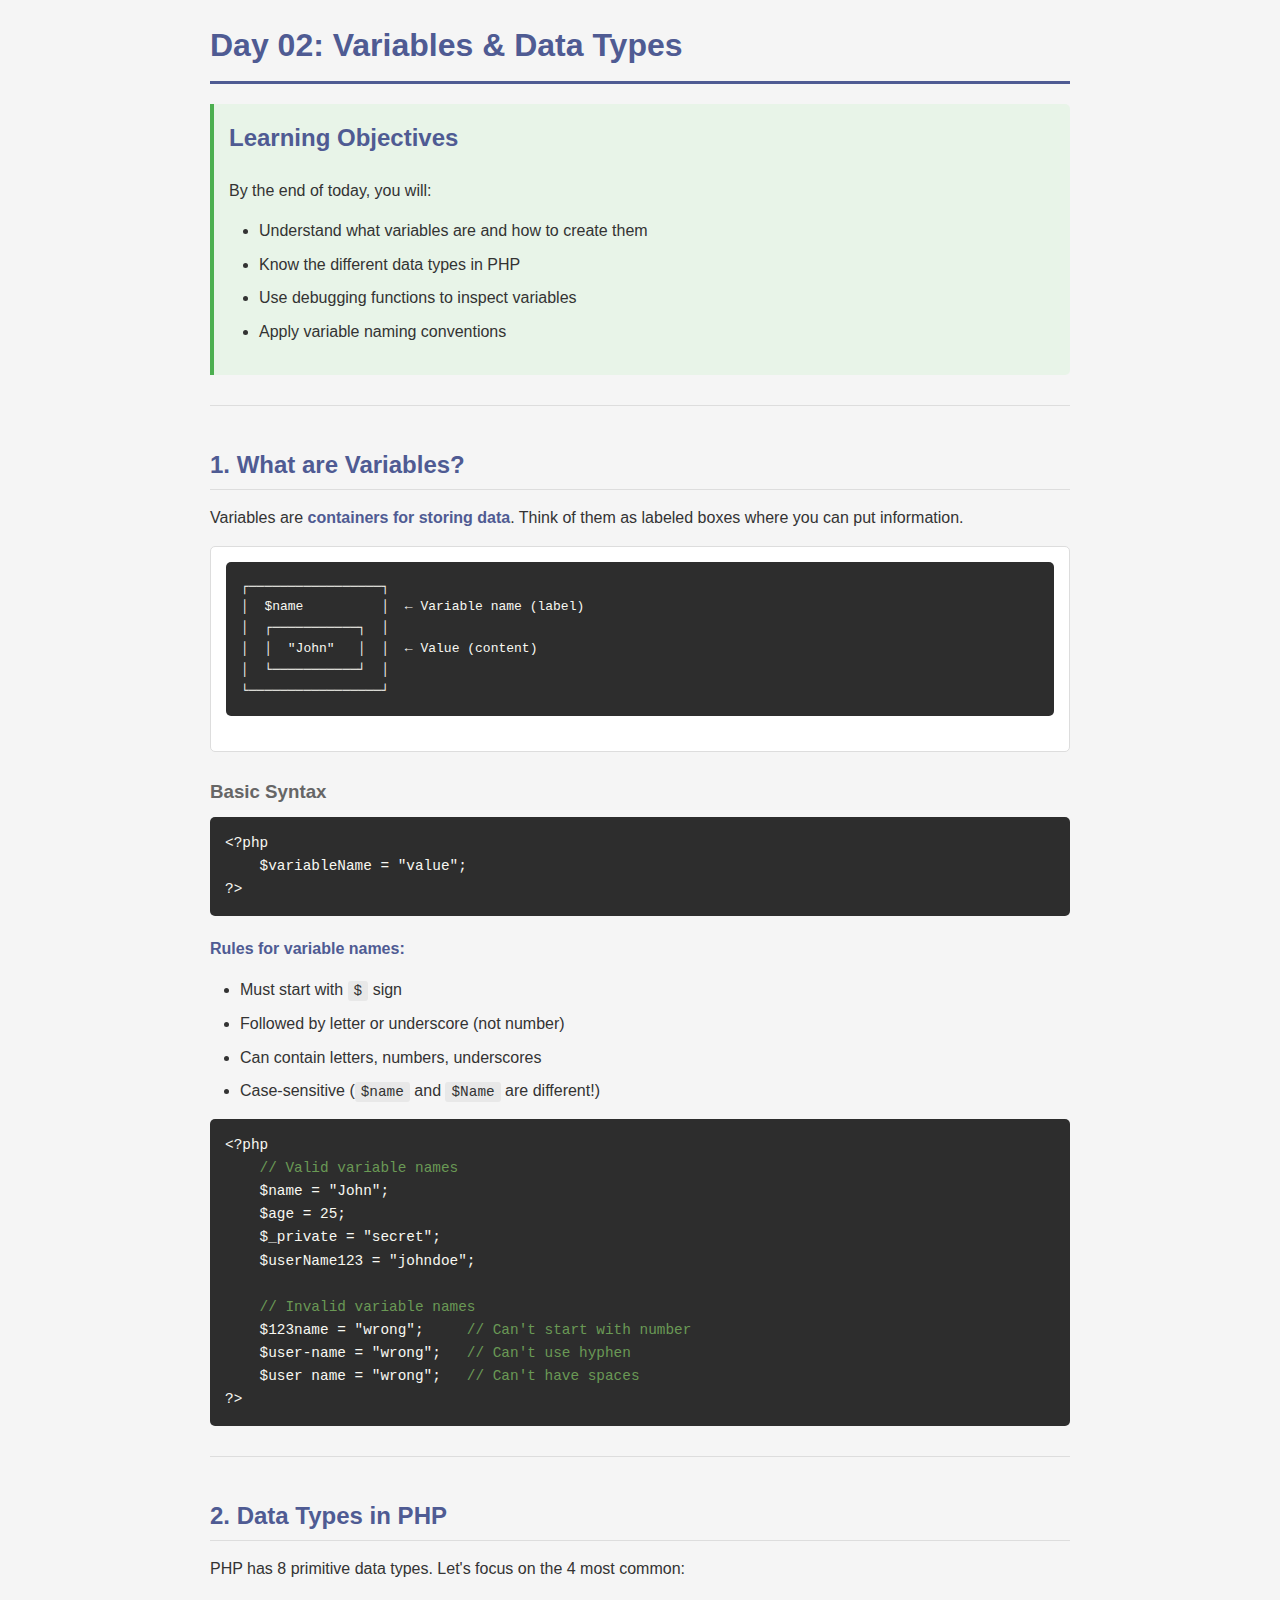
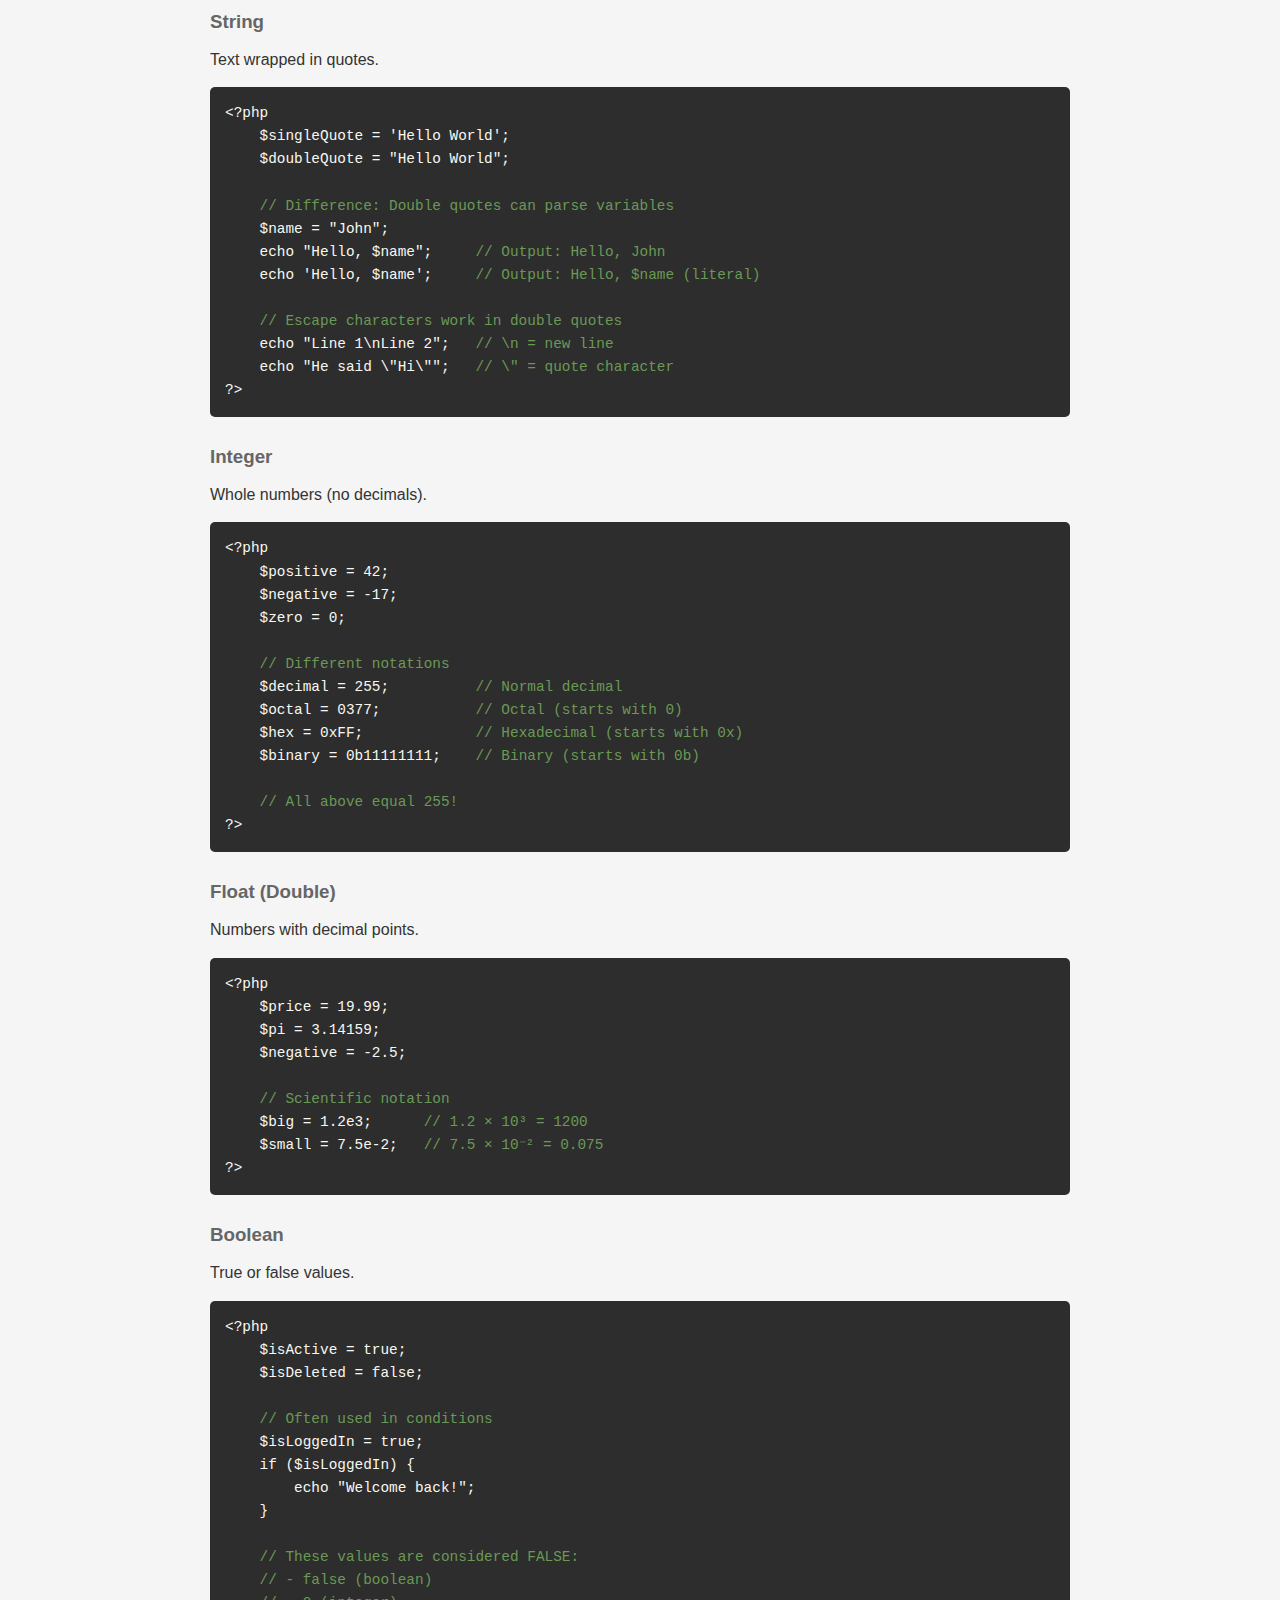
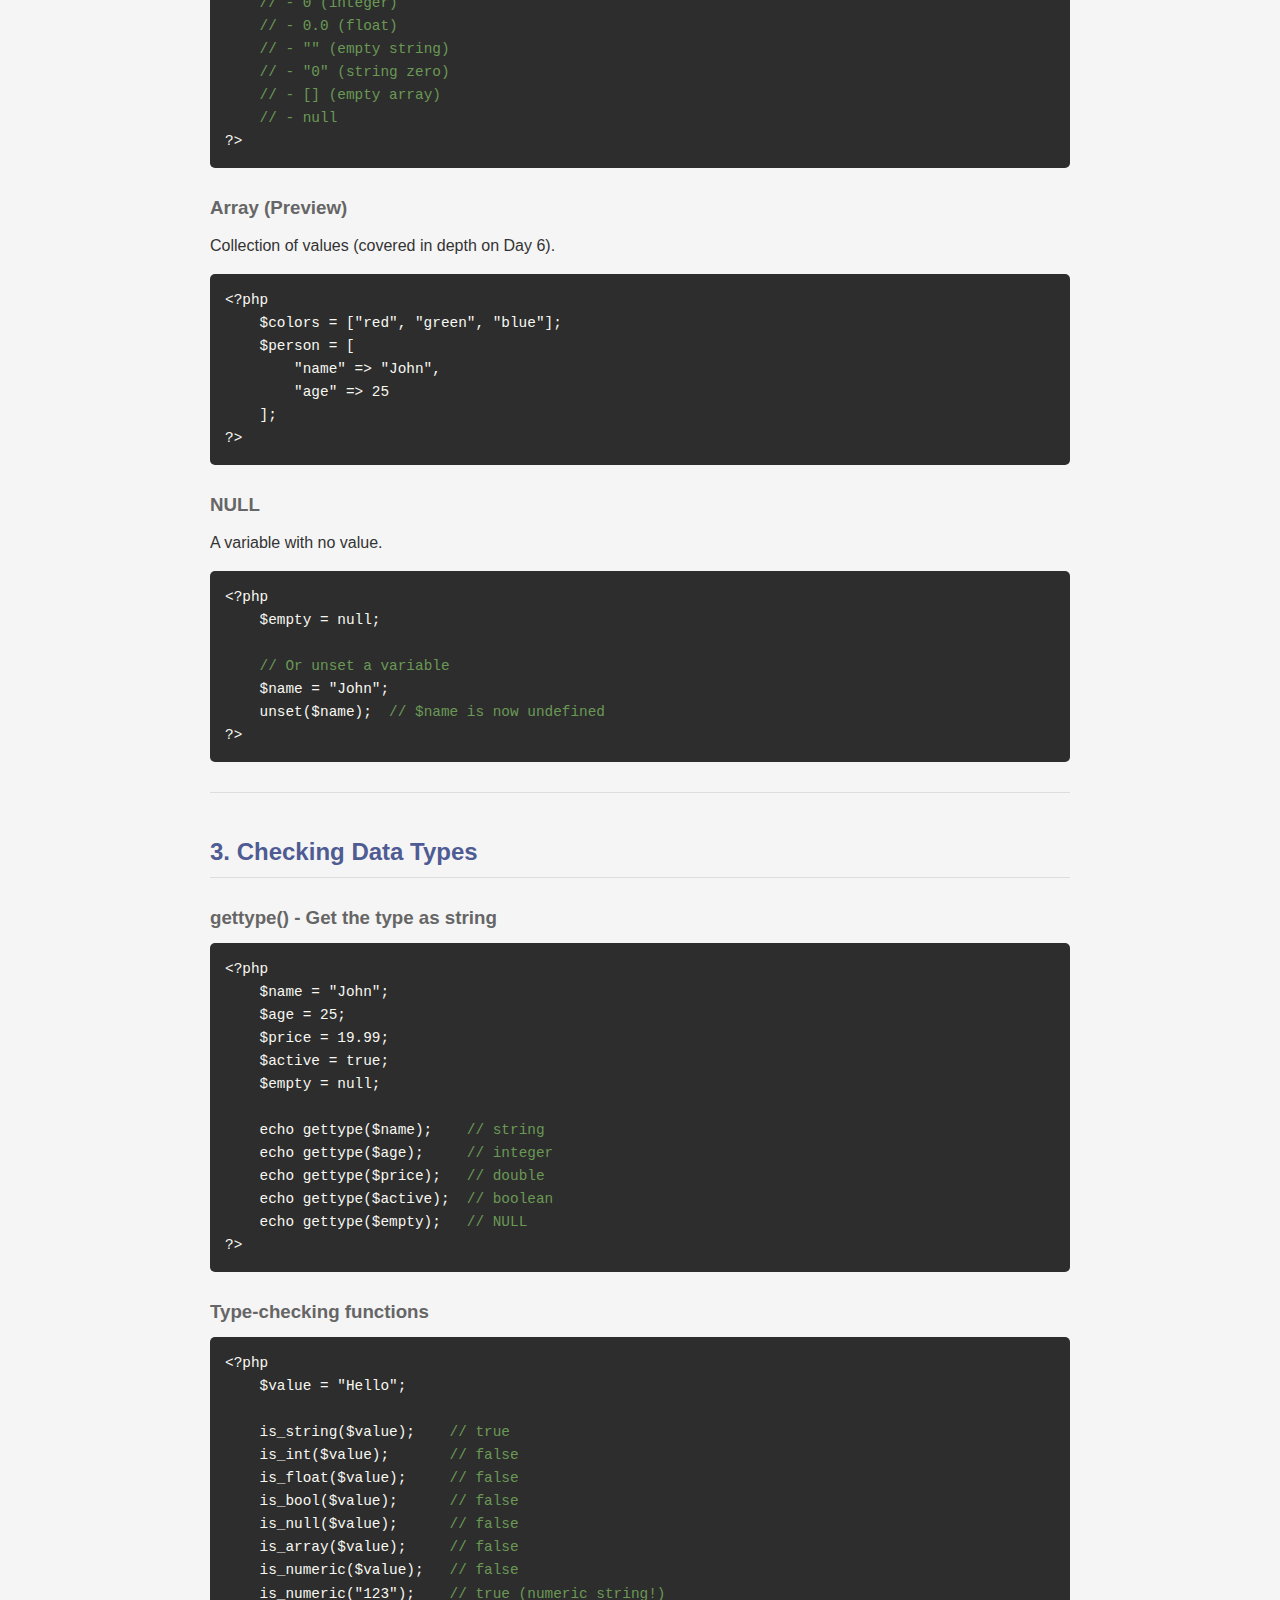
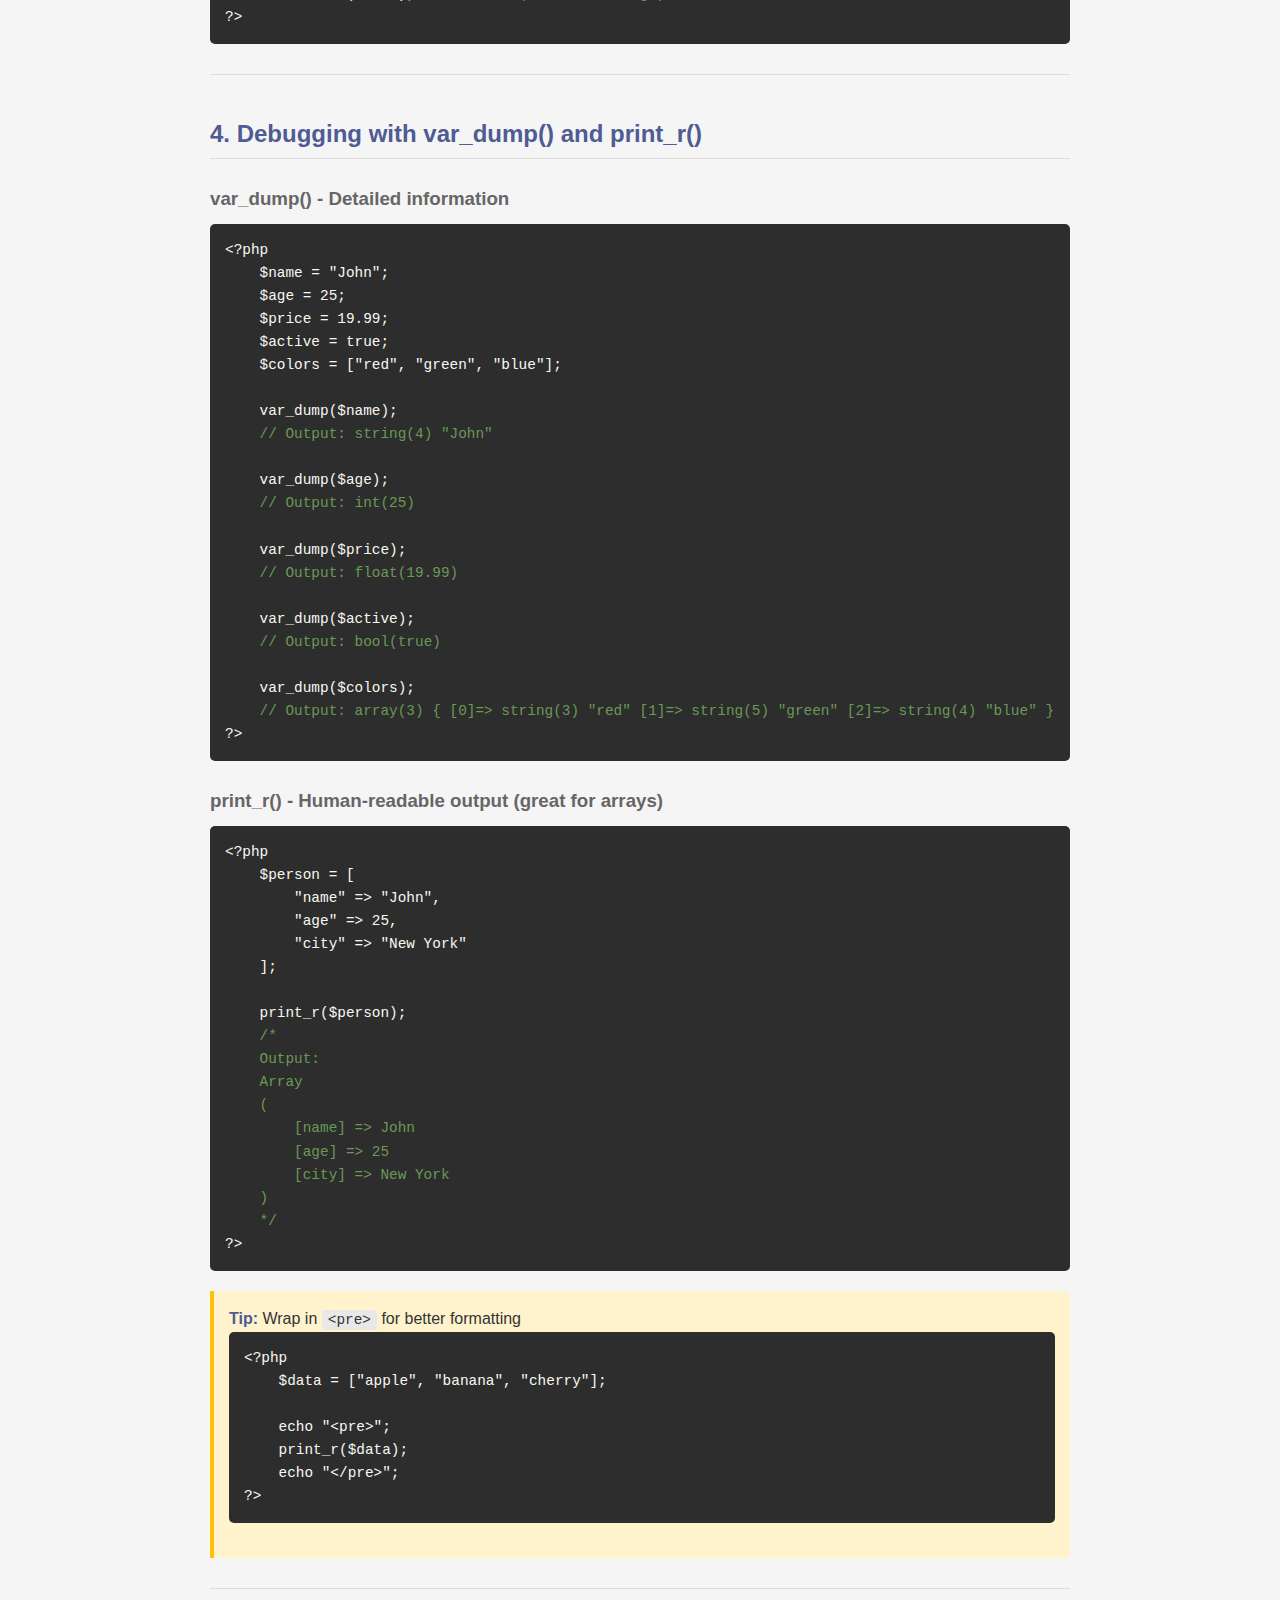
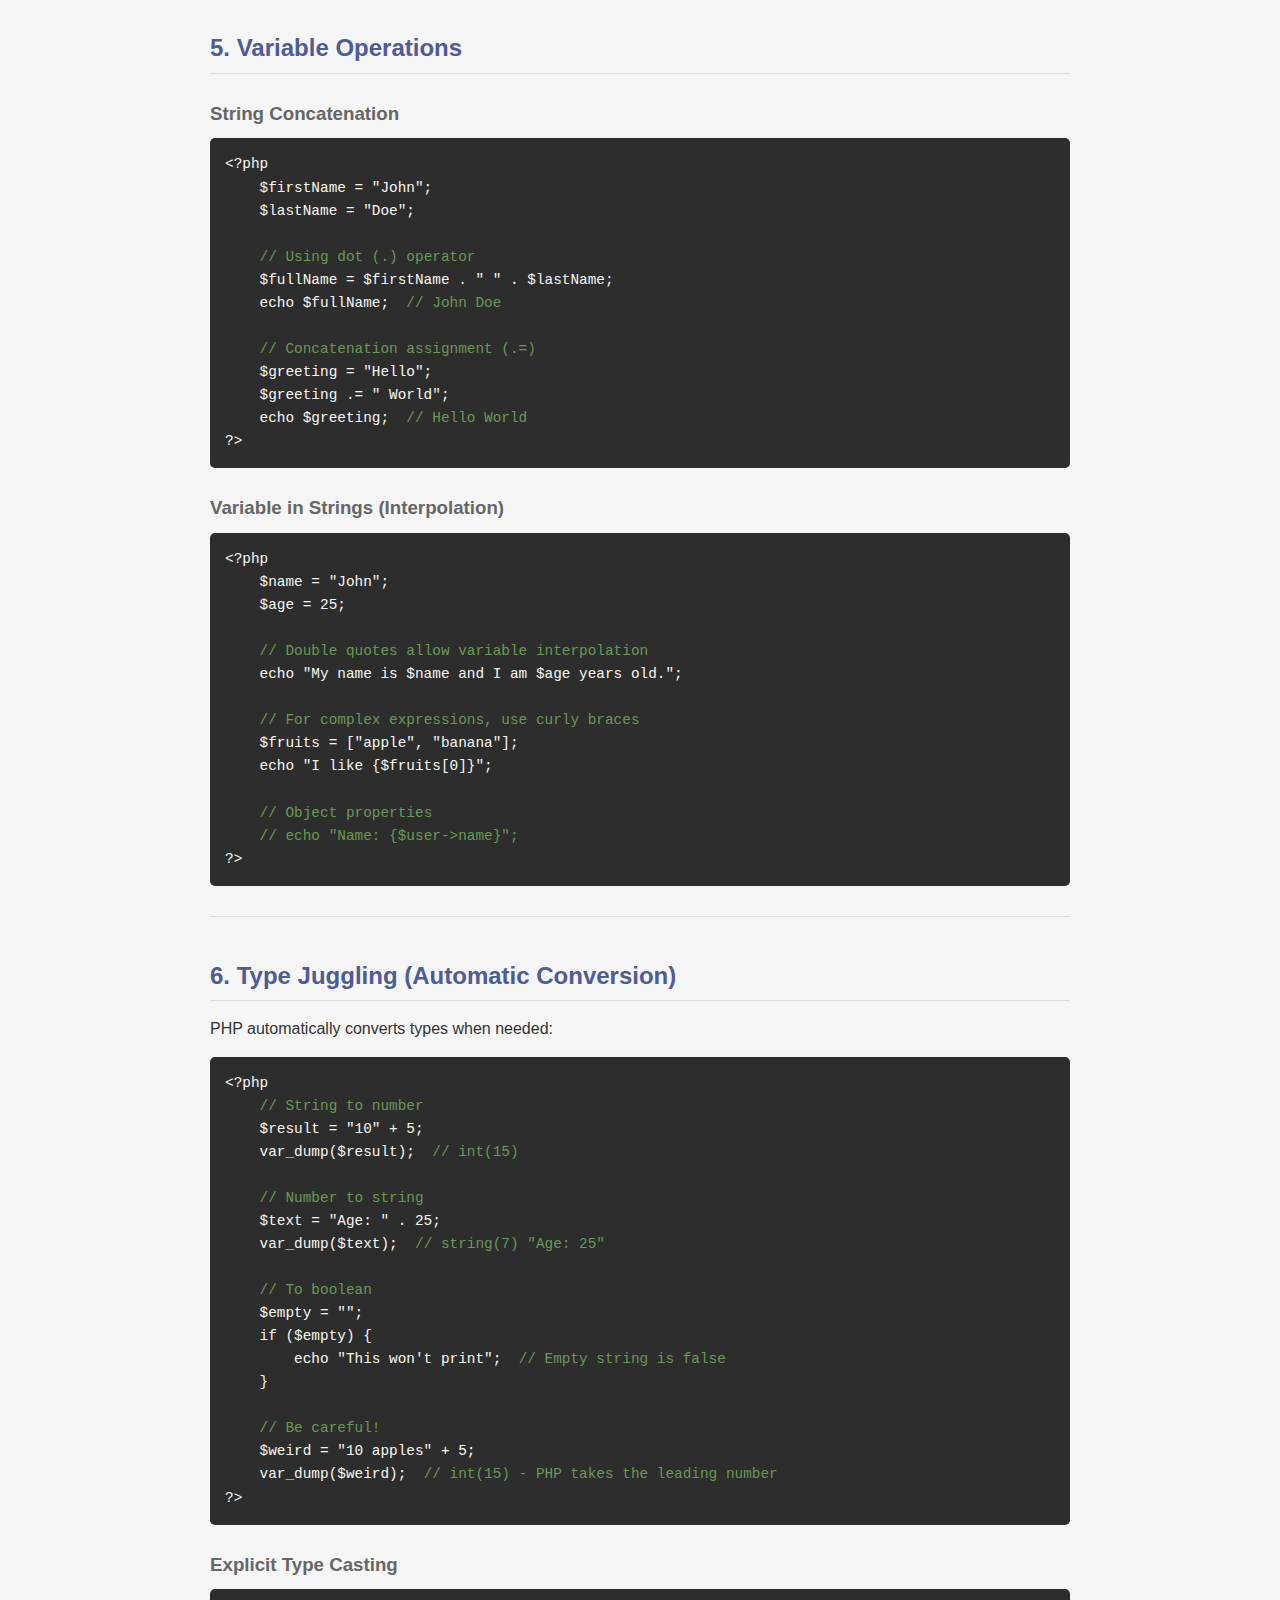
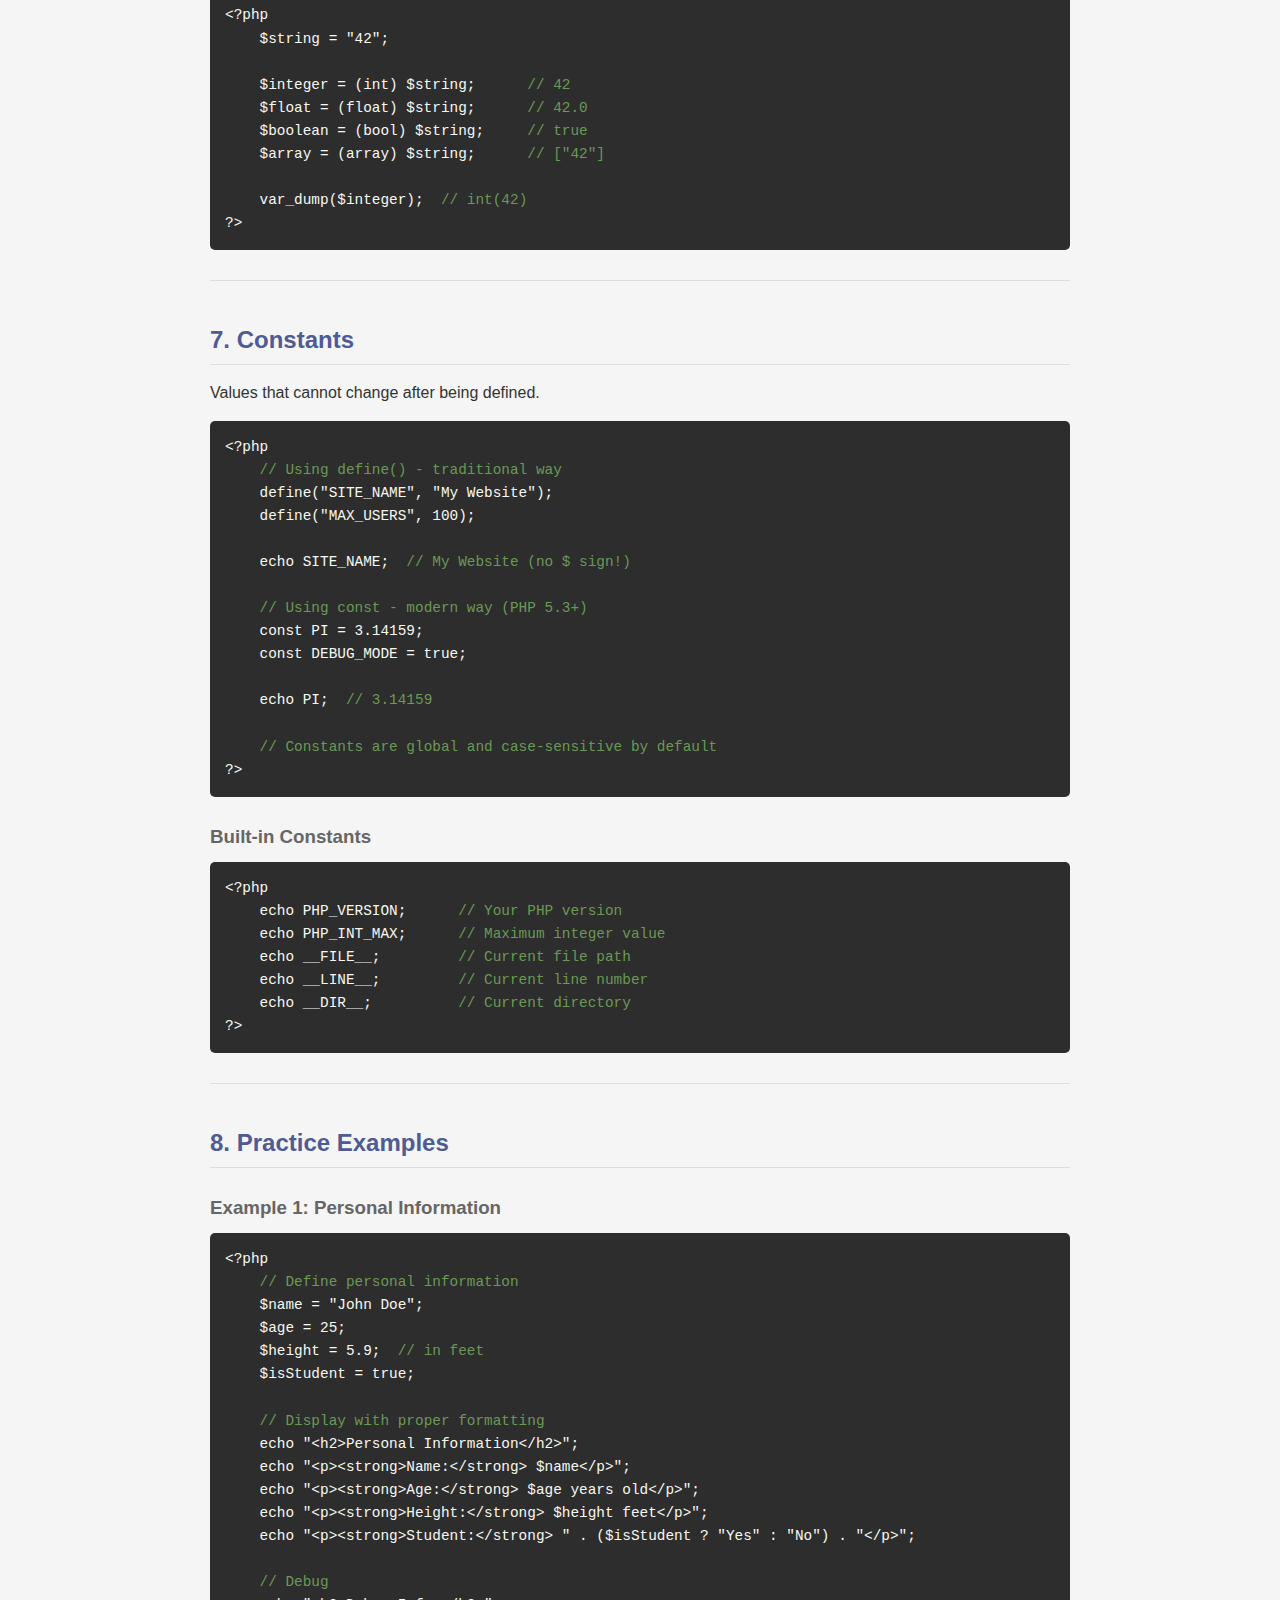
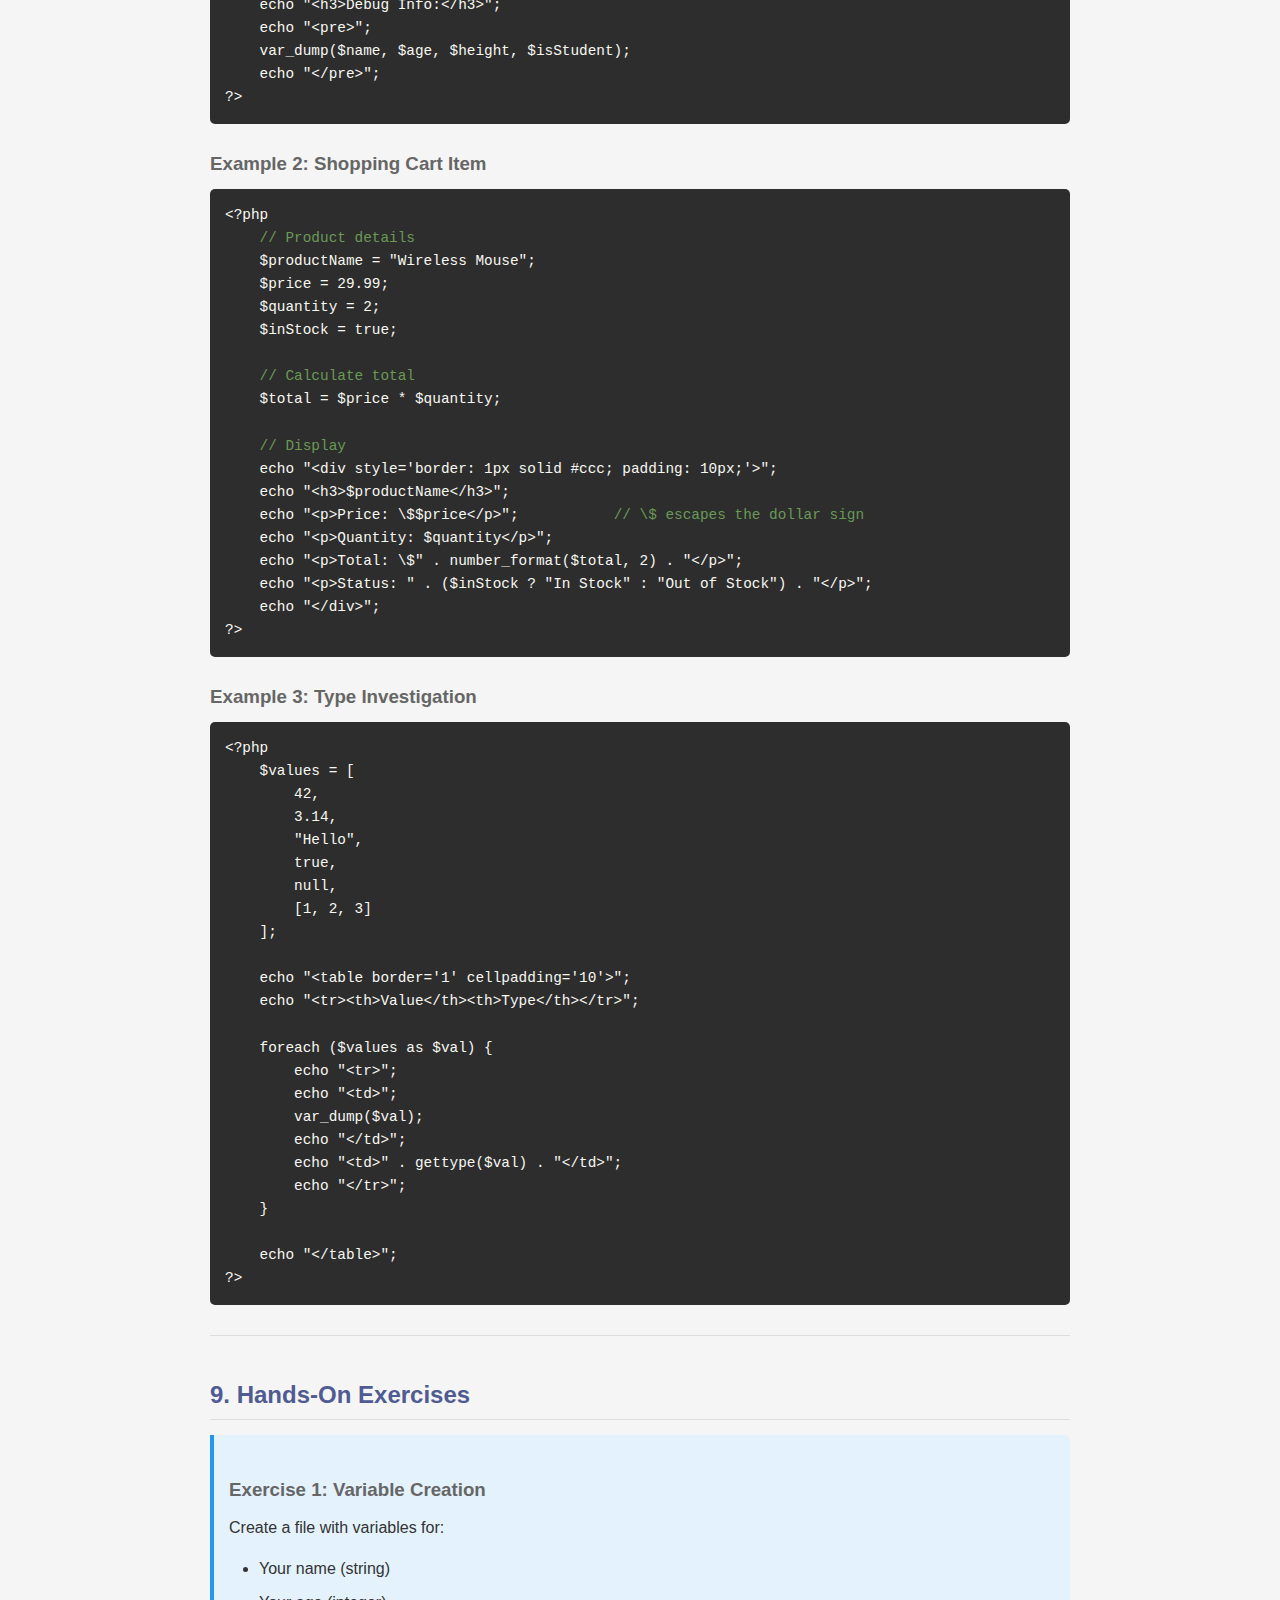
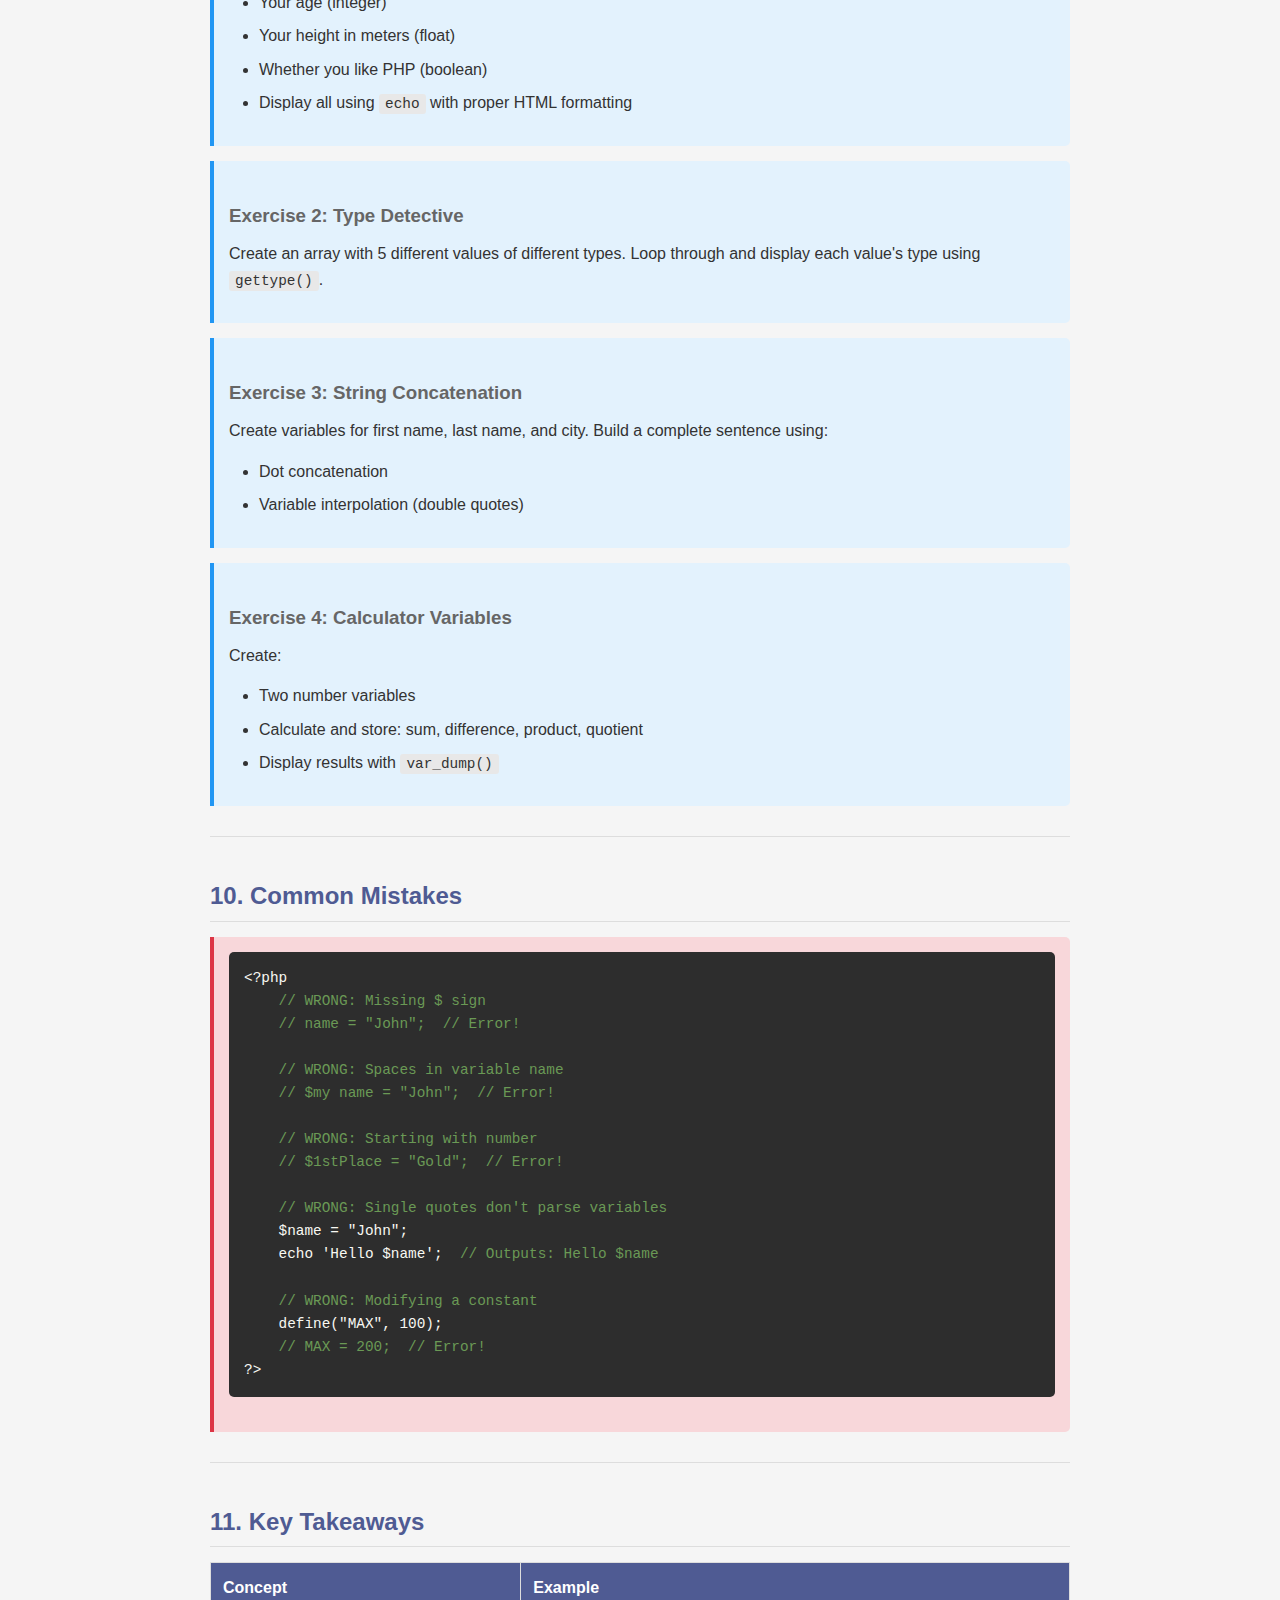
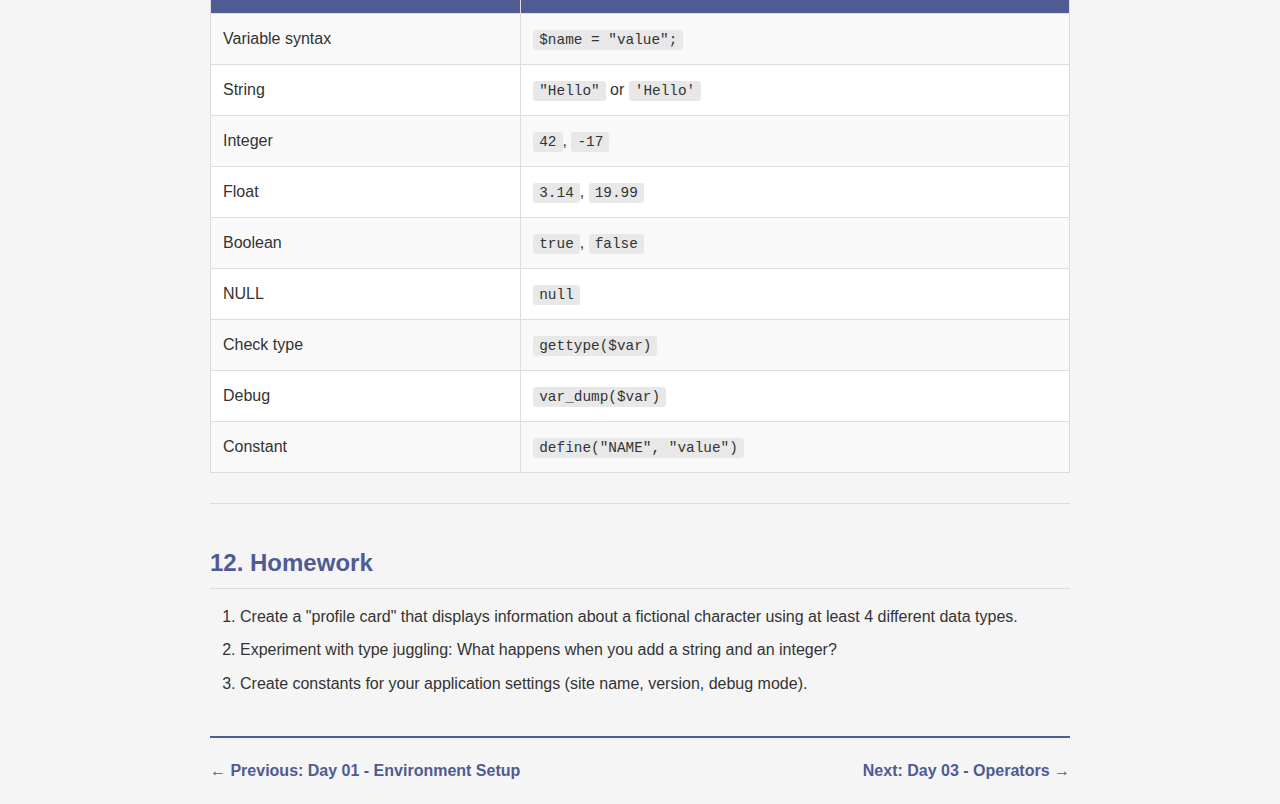
<file: 02-variables-datatypes/index.html>
<!DOCTYPE html>
<html lang="en">
<head>
    <meta charset="UTF-8">
    <meta name="viewport" content="width=device-width, initial-scale=1.0">
    <title>Day 02: Variables & Data Types - PHP Course</title>
    <style>
        * {
            margin: 0;
            padding: 0;
            box-sizing: border-box;
        }
        body {
            font-family: -apple-system, BlinkMacSystemFont, 'Segoe UI', Roboto, Oxygen, Ubuntu, sans-serif;
            line-height: 1.6;
            color: #333;
            max-width: 900px;
            margin: 0 auto;
            padding: 20px;
            background: #f5f5f5;
        }
        h1 {
            color: #4F5B93;
            border-bottom: 3px solid #4F5B93;
            padding-bottom: 10px;
            margin-bottom: 20px;
        }
        h2 {
            color: #4F5B93;
            margin-top: 40px;
            margin-bottom: 15px;
            padding-bottom: 5px;
            border-bottom: 1px solid #ddd;
        }
        h3 {
            color: #666;
            margin-top: 25px;
            margin-bottom: 10px;
        }
        p {
            margin-bottom: 15px;
        }
        ul, ol {
            margin-bottom: 15px;
            padding-left: 30px;
        }
        li {
            margin-bottom: 8px;
        }
        code {
            background: #e8e8e8;
            padding: 2px 6px;
            border-radius: 3px;
            font-family: 'Monaco', 'Menlo', 'Courier New', monospace;
            font-size: 0.9em;
        }
        pre {
            background: #2d2d2d;
            color: #f8f8f2;
            padding: 15px;
            border-radius: 5px;
            overflow-x: auto;
            margin-bottom: 20px;
        }
        pre code {
            background: none;
            padding: 0;
            color: inherit;
        }
        .ascii-box {
            background: #fff;
            border: 1px solid #ddd;
            padding: 15px;
            font-family: monospace;
            margin-bottom: 20px;
            border-radius: 5px;
        }
        .learning-objectives {
            background: #e8f4e8;
            border-left: 4px solid #4CAF50;
            padding: 15px;
            margin-bottom: 20px;
            border-radius: 0 5px 5px 0;
        }
        .tip {
            background: #fff3cd;
            border-left: 4px solid #ffc107;
            padding: 15px;
            margin-bottom: 20px;
            border-radius: 0 5px 5px 0;
        }
        .warning {
            background: #f8d7da;
            border-left: 4px solid #dc3545;
            padding: 15px;
            margin-bottom: 20px;
            border-radius: 0 5px 5px 0;
        }
        table {
            width: 100%;
            border-collapse: collapse;
            margin-bottom: 20px;
            background: #fff;
        }
        th, td {
            border: 1px solid #ddd;
            padding: 12px;
            text-align: left;
        }
        th {
            background: #4F5B93;
            color: white;
        }
        tr:nth-child(even) {
            background: #f9f9f9;
        }
        hr {
            border: none;
            border-top: 1px solid #ddd;
            margin: 30px 0;
        }
        .nav-links {
            display: flex;
            justify-content: space-between;
            margin-top: 40px;
            padding-top: 20px;
            border-top: 2px solid #4F5B93;
        }
        .nav-links a {
            color: #4F5B93;
            text-decoration: none;
            font-weight: bold;
        }
        .nav-links a:hover {
            text-decoration: underline;
        }
        .exercise {
            background: #e3f2fd;
            border-left: 4px solid #2196F3;
            padding: 15px;
            margin-bottom: 15px;
            border-radius: 0 5px 5px 0;
        }
        strong {
            color: #4F5B93;
        }
        .comment {
            color: #6a9955;
        }
        .keyword {
            color: #569cd6;
        }
        .string {
            color: #ce9178;
        }
        .variable {
            color: #9cdcfe;
        }
    </style>
</head>
<body>
    <h1>Day 02: Variables & Data Types</h1>

    <div class="learning-objectives">
        <h2 style="margin-top: 0; border: none;">Learning Objectives</h2>
        <p>By the end of today, you will:</p>
        <ul>
            <li>Understand what variables are and how to create them</li>
            <li>Know the different data types in PHP</li>
            <li>Use debugging functions to inspect variables</li>
            <li>Apply variable naming conventions</li>
        </ul>
    </div>

    <hr>

    <h2>1. What are Variables?</h2>
    <p>Variables are <strong>containers for storing data</strong>. Think of them as labeled boxes where you can put information.</p>

    <div class="ascii-box">
<pre>┌─────────────────┐
│  $name          │  ← Variable name (label)
│  ┌───────────┐  │
│  │  "John"   │  │  ← Value (content)
│  └───────────┘  │
└─────────────────┘</pre>
    </div>

    <h3>Basic Syntax</h3>
    <pre><code>&lt;?php
    $variableName = "value";
?&gt;</code></pre>

    <p><strong>Rules for variable names:</strong></p>
    <ul>
        <li>Must start with <code>$</code> sign</li>
        <li>Followed by letter or underscore (not number)</li>
        <li>Can contain letters, numbers, underscores</li>
        <li>Case-sensitive (<code>$name</code> and <code>$Name</code> are different!)</li>
    </ul>

    <pre><code>&lt;?php
    <span class="comment">// Valid variable names</span>
    $name = "John";
    $age = 25;
    $_private = "secret";
    $userName123 = "johndoe";

    <span class="comment">// Invalid variable names</span>
    $123name = "wrong";     <span class="comment">// Can't start with number</span>
    $user-name = "wrong";   <span class="comment">// Can't use hyphen</span>
    $user name = "wrong";   <span class="comment">// Can't have spaces</span>
?&gt;</code></pre>

    <hr>

    <h2>2. Data Types in PHP</h2>
    <p>PHP has 8 primitive data types. Let's focus on the 4 most common:</p>

    <h3>String</h3>
    <p>Text wrapped in quotes.</p>
    <pre><code>&lt;?php
    $singleQuote = 'Hello World';
    $doubleQuote = "Hello World";

    <span class="comment">// Difference: Double quotes can parse variables</span>
    $name = "John";
    echo "Hello, $name";     <span class="comment">// Output: Hello, John</span>
    echo 'Hello, $name';     <span class="comment">// Output: Hello, $name (literal)</span>

    <span class="comment">// Escape characters work in double quotes</span>
    echo "Line 1\nLine 2";   <span class="comment">// \n = new line</span>
    echo "He said \"Hi\"";   <span class="comment">// \" = quote character</span>
?&gt;</code></pre>

    <h3>Integer</h3>
    <p>Whole numbers (no decimals).</p>
    <pre><code>&lt;?php
    $positive = 42;
    $negative = -17;
    $zero = 0;

    <span class="comment">// Different notations</span>
    $decimal = 255;          <span class="comment">// Normal decimal</span>
    $octal = 0377;           <span class="comment">// Octal (starts with 0)</span>
    $hex = 0xFF;             <span class="comment">// Hexadecimal (starts with 0x)</span>
    $binary = 0b11111111;    <span class="comment">// Binary (starts with 0b)</span>

    <span class="comment">// All above equal 255!</span>
?&gt;</code></pre>

    <h3>Float (Double)</h3>
    <p>Numbers with decimal points.</p>
    <pre><code>&lt;?php
    $price = 19.99;
    $pi = 3.14159;
    $negative = -2.5;

    <span class="comment">// Scientific notation</span>
    $big = 1.2e3;      <span class="comment">// 1.2 × 10³ = 1200</span>
    $small = 7.5e-2;   <span class="comment">// 7.5 × 10⁻² = 0.075</span>
?&gt;</code></pre>

    <h3>Boolean</h3>
    <p>True or false values.</p>
    <pre><code>&lt;?php
    $isActive = true;
    $isDeleted = false;

    <span class="comment">// Often used in conditions</span>
    $isLoggedIn = true;
    if ($isLoggedIn) {
        echo "Welcome back!";
    }

    <span class="comment">// These values are considered FALSE:</span>
    <span class="comment">// - false (boolean)</span>
    <span class="comment">// - 0 (integer)</span>
    <span class="comment">// - 0.0 (float)</span>
    <span class="comment">// - "" (empty string)</span>
    <span class="comment">// - "0" (string zero)</span>
    <span class="comment">// - [] (empty array)</span>
    <span class="comment">// - null</span>
?&gt;</code></pre>

    <h3>Array (Preview)</h3>
    <p>Collection of values (covered in depth on Day 6).</p>
    <pre><code>&lt;?php
    $colors = ["red", "green", "blue"];
    $person = [
        "name" =&gt; "John",
        "age" =&gt; 25
    ];
?&gt;</code></pre>

    <h3>NULL</h3>
    <p>A variable with no value.</p>
    <pre><code>&lt;?php
    $empty = null;

    <span class="comment">// Or unset a variable</span>
    $name = "John";
    unset($name);  <span class="comment">// $name is now undefined</span>
?&gt;</code></pre>

    <hr>

    <h2>3. Checking Data Types</h2>

    <h3>gettype() - Get the type as string</h3>
    <pre><code>&lt;?php
    $name = "John";
    $age = 25;
    $price = 19.99;
    $active = true;
    $empty = null;

    echo gettype($name);    <span class="comment">// string</span>
    echo gettype($age);     <span class="comment">// integer</span>
    echo gettype($price);   <span class="comment">// double</span>
    echo gettype($active);  <span class="comment">// boolean</span>
    echo gettype($empty);   <span class="comment">// NULL</span>
?&gt;</code></pre>

    <h3>Type-checking functions</h3>
    <pre><code>&lt;?php
    $value = "Hello";

    is_string($value);    <span class="comment">// true</span>
    is_int($value);       <span class="comment">// false</span>
    is_float($value);     <span class="comment">// false</span>
    is_bool($value);      <span class="comment">// false</span>
    is_null($value);      <span class="comment">// false</span>
    is_array($value);     <span class="comment">// false</span>
    is_numeric($value);   <span class="comment">// false</span>
    is_numeric("123");    <span class="comment">// true (numeric string!)</span>
?&gt;</code></pre>

    <hr>

    <h2>4. Debugging with var_dump() and print_r()</h2>

    <h3>var_dump() - Detailed information</h3>
    <pre><code>&lt;?php
    $name = "John";
    $age = 25;
    $price = 19.99;
    $active = true;
    $colors = ["red", "green", "blue"];

    var_dump($name);
    <span class="comment">// Output: string(4) "John"</span>

    var_dump($age);
    <span class="comment">// Output: int(25)</span>

    var_dump($price);
    <span class="comment">// Output: float(19.99)</span>

    var_dump($active);
    <span class="comment">// Output: bool(true)</span>

    var_dump($colors);
    <span class="comment">// Output: array(3) { [0]=&gt; string(3) "red" [1]=&gt; string(5) "green" [2]=&gt; string(4) "blue" }</span>
?&gt;</code></pre>

    <h3>print_r() - Human-readable output (great for arrays)</h3>
    <pre><code>&lt;?php
    $person = [
        "name" =&gt; "John",
        "age" =&gt; 25,
        "city" =&gt; "New York"
    ];

    print_r($person);
    <span class="comment">/*
    Output:
    Array
    (
        [name] =&gt; John
        [age] =&gt; 25
        [city] =&gt; New York
    )
    */</span>
?&gt;</code></pre>

    <div class="tip">
        <strong>Tip:</strong> Wrap in <code>&lt;pre&gt;</code> for better formatting
        <pre><code>&lt;?php
    $data = ["apple", "banana", "cherry"];

    echo "&lt;pre&gt;";
    print_r($data);
    echo "&lt;/pre&gt;";
?&gt;</code></pre>
    </div>

    <hr>

    <h2>5. Variable Operations</h2>

    <h3>String Concatenation</h3>
    <pre><code>&lt;?php
    $firstName = "John";
    $lastName = "Doe";

    <span class="comment">// Using dot (.) operator</span>
    $fullName = $firstName . " " . $lastName;
    echo $fullName;  <span class="comment">// John Doe</span>

    <span class="comment">// Concatenation assignment (.=)</span>
    $greeting = "Hello";
    $greeting .= " World";
    echo $greeting;  <span class="comment">// Hello World</span>
?&gt;</code></pre>

    <h3>Variable in Strings (Interpolation)</h3>
    <pre><code>&lt;?php
    $name = "John";
    $age = 25;

    <span class="comment">// Double quotes allow variable interpolation</span>
    echo "My name is $name and I am $age years old.";

    <span class="comment">// For complex expressions, use curly braces</span>
    $fruits = ["apple", "banana"];
    echo "I like {$fruits[0]}";

    <span class="comment">// Object properties</span>
    <span class="comment">// echo "Name: {$user-&gt;name}";</span>
?&gt;</code></pre>

    <hr>

    <h2>6. Type Juggling (Automatic Conversion)</h2>
    <p>PHP automatically converts types when needed:</p>
    <pre><code>&lt;?php
    <span class="comment">// String to number</span>
    $result = "10" + 5;
    var_dump($result);  <span class="comment">// int(15)</span>

    <span class="comment">// Number to string</span>
    $text = "Age: " . 25;
    var_dump($text);  <span class="comment">// string(7) "Age: 25"</span>

    <span class="comment">// To boolean</span>
    $empty = "";
    if ($empty) {
        echo "This won't print";  <span class="comment">// Empty string is false</span>
    }

    <span class="comment">// Be careful!</span>
    $weird = "10 apples" + 5;
    var_dump($weird);  <span class="comment">// int(15) - PHP takes the leading number</span>
?&gt;</code></pre>

    <h3>Explicit Type Casting</h3>
    <pre><code>&lt;?php
    $string = "42";

    $integer = (int) $string;      <span class="comment">// 42</span>
    $float = (float) $string;      <span class="comment">// 42.0</span>
    $boolean = (bool) $string;     <span class="comment">// true</span>
    $array = (array) $string;      <span class="comment">// ["42"]</span>

    var_dump($integer);  <span class="comment">// int(42)</span>
?&gt;</code></pre>

    <hr>

    <h2>7. Constants</h2>
    <p>Values that cannot change after being defined.</p>
    <pre><code>&lt;?php
    <span class="comment">// Using define() - traditional way</span>
    define("SITE_NAME", "My Website");
    define("MAX_USERS", 100);

    echo SITE_NAME;  <span class="comment">// My Website (no $ sign!)</span>

    <span class="comment">// Using const - modern way (PHP 5.3+)</span>
    const PI = 3.14159;
    const DEBUG_MODE = true;

    echo PI;  <span class="comment">// 3.14159</span>

    <span class="comment">// Constants are global and case-sensitive by default</span>
?&gt;</code></pre>

    <h3>Built-in Constants</h3>
    <pre><code>&lt;?php
    echo PHP_VERSION;      <span class="comment">// Your PHP version</span>
    echo PHP_INT_MAX;      <span class="comment">// Maximum integer value</span>
    echo __FILE__;         <span class="comment">// Current file path</span>
    echo __LINE__;         <span class="comment">// Current line number</span>
    echo __DIR__;          <span class="comment">// Current directory</span>
?&gt;</code></pre>

    <hr>

    <h2>8. Practice Examples</h2>

    <h3>Example 1: Personal Information</h3>
    <pre><code>&lt;?php
    <span class="comment">// Define personal information</span>
    $name = "John Doe";
    $age = 25;
    $height = 5.9;  <span class="comment">// in feet</span>
    $isStudent = true;

    <span class="comment">// Display with proper formatting</span>
    echo "&lt;h2&gt;Personal Information&lt;/h2&gt;";
    echo "&lt;p&gt;&lt;strong&gt;Name:&lt;/strong&gt; $name&lt;/p&gt;";
    echo "&lt;p&gt;&lt;strong&gt;Age:&lt;/strong&gt; $age years old&lt;/p&gt;";
    echo "&lt;p&gt;&lt;strong&gt;Height:&lt;/strong&gt; $height feet&lt;/p&gt;";
    echo "&lt;p&gt;&lt;strong&gt;Student:&lt;/strong&gt; " . ($isStudent ? "Yes" : "No") . "&lt;/p&gt;";

    <span class="comment">// Debug</span>
    echo "&lt;h3&gt;Debug Info:&lt;/h3&gt;";
    echo "&lt;pre&gt;";
    var_dump($name, $age, $height, $isStudent);
    echo "&lt;/pre&gt;";
?&gt;</code></pre>

    <h3>Example 2: Shopping Cart Item</h3>
    <pre><code>&lt;?php
    <span class="comment">// Product details</span>
    $productName = "Wireless Mouse";
    $price = 29.99;
    $quantity = 2;
    $inStock = true;

    <span class="comment">// Calculate total</span>
    $total = $price * $quantity;

    <span class="comment">// Display</span>
    echo "&lt;div style='border: 1px solid #ccc; padding: 10px;'&gt;";
    echo "&lt;h3&gt;$productName&lt;/h3&gt;";
    echo "&lt;p&gt;Price: \$$price&lt;/p&gt;";           <span class="comment">// \$ escapes the dollar sign</span>
    echo "&lt;p&gt;Quantity: $quantity&lt;/p&gt;";
    echo "&lt;p&gt;Total: \$" . number_format($total, 2) . "&lt;/p&gt;";
    echo "&lt;p&gt;Status: " . ($inStock ? "In Stock" : "Out of Stock") . "&lt;/p&gt;";
    echo "&lt;/div&gt;";
?&gt;</code></pre>

    <h3>Example 3: Type Investigation</h3>
    <pre><code>&lt;?php
    $values = [
        42,
        3.14,
        "Hello",
        true,
        null,
        [1, 2, 3]
    ];

    echo "&lt;table border='1' cellpadding='10'&gt;";
    echo "&lt;tr&gt;&lt;th&gt;Value&lt;/th&gt;&lt;th&gt;Type&lt;/th&gt;&lt;/tr&gt;";

    foreach ($values as $val) {
        echo "&lt;tr&gt;";
        echo "&lt;td&gt;";
        var_dump($val);
        echo "&lt;/td&gt;";
        echo "&lt;td&gt;" . gettype($val) . "&lt;/td&gt;";
        echo "&lt;/tr&gt;";
    }

    echo "&lt;/table&gt;";
?&gt;</code></pre>

    <hr>

    <h2>9. Hands-On Exercises</h2>

    <div class="exercise">
        <h3>Exercise 1: Variable Creation</h3>
        <p>Create a file with variables for:</p>
        <ul>
            <li>Your name (string)</li>
            <li>Your age (integer)</li>
            <li>Your height in meters (float)</li>
            <li>Whether you like PHP (boolean)</li>
            <li>Display all using <code>echo</code> with proper HTML formatting</li>
        </ul>
    </div>

    <div class="exercise">
        <h3>Exercise 2: Type Detective</h3>
        <p>Create an array with 5 different values of different types. Loop through and display each value's type using <code>gettype()</code>.</p>
    </div>

    <div class="exercise">
        <h3>Exercise 3: String Concatenation</h3>
        <p>Create variables for first name, last name, and city. Build a complete sentence using:</p>
        <ul>
            <li>Dot concatenation</li>
            <li>Variable interpolation (double quotes)</li>
        </ul>
    </div>

    <div class="exercise">
        <h3>Exercise 4: Calculator Variables</h3>
        <p>Create:</p>
        <ul>
            <li>Two number variables</li>
            <li>Calculate and store: sum, difference, product, quotient</li>
            <li>Display results with <code>var_dump()</code></li>
        </ul>
    </div>

    <hr>

    <h2>10. Common Mistakes</h2>

    <div class="warning">
        <pre><code>&lt;?php
    <span class="comment">// WRONG: Missing $ sign</span>
    <span class="comment">// name = "John";  // Error!</span>

    <span class="comment">// WRONG: Spaces in variable name</span>
    <span class="comment">// $my name = "John";  // Error!</span>

    <span class="comment">// WRONG: Starting with number</span>
    <span class="comment">// $1stPlace = "Gold";  // Error!</span>

    <span class="comment">// WRONG: Single quotes don't parse variables</span>
    $name = "John";
    echo 'Hello $name';  <span class="comment">// Outputs: Hello $name</span>

    <span class="comment">// WRONG: Modifying a constant</span>
    define("MAX", 100);
    <span class="comment">// MAX = 200;  // Error!</span>
?&gt;</code></pre>
    </div>

    <hr>

    <h2>11. Key Takeaways</h2>

    <table>
        <tr>
            <th>Concept</th>
            <th>Example</th>
        </tr>
        <tr>
            <td>Variable syntax</td>
            <td><code>$name = "value";</code></td>
        </tr>
        <tr>
            <td>String</td>
            <td><code>"Hello"</code> or <code>'Hello'</code></td>
        </tr>
        <tr>
            <td>Integer</td>
            <td><code>42</code>, <code>-17</code></td>
        </tr>
        <tr>
            <td>Float</td>
            <td><code>3.14</code>, <code>19.99</code></td>
        </tr>
        <tr>
            <td>Boolean</td>
            <td><code>true</code>, <code>false</code></td>
        </tr>
        <tr>
            <td>NULL</td>
            <td><code>null</code></td>
        </tr>
        <tr>
            <td>Check type</td>
            <td><code>gettype($var)</code></td>
        </tr>
        <tr>
            <td>Debug</td>
            <td><code>var_dump($var)</code></td>
        </tr>
        <tr>
            <td>Constant</td>
            <td><code>define("NAME", "value")</code></td>
        </tr>
    </table>

    <hr>

    <h2>12. Homework</h2>

    <ol>
        <li>Create a "profile card" that displays information about a fictional character using at least 4 different data types.</li>
        <li>Experiment with type juggling: What happens when you add a string and an integer?</li>
        <li>Create constants for your application settings (site name, version, debug mode).</li>
    </ol>

    <div class="nav-links">
        <a href="../day-01/index.html">&larr; Previous: Day 01 - Environment Setup</a>
        <a href="../day-03/index.html">Next: Day 03 - Operators &rarr;</a>
    </div>
</body>
</html>
</file>
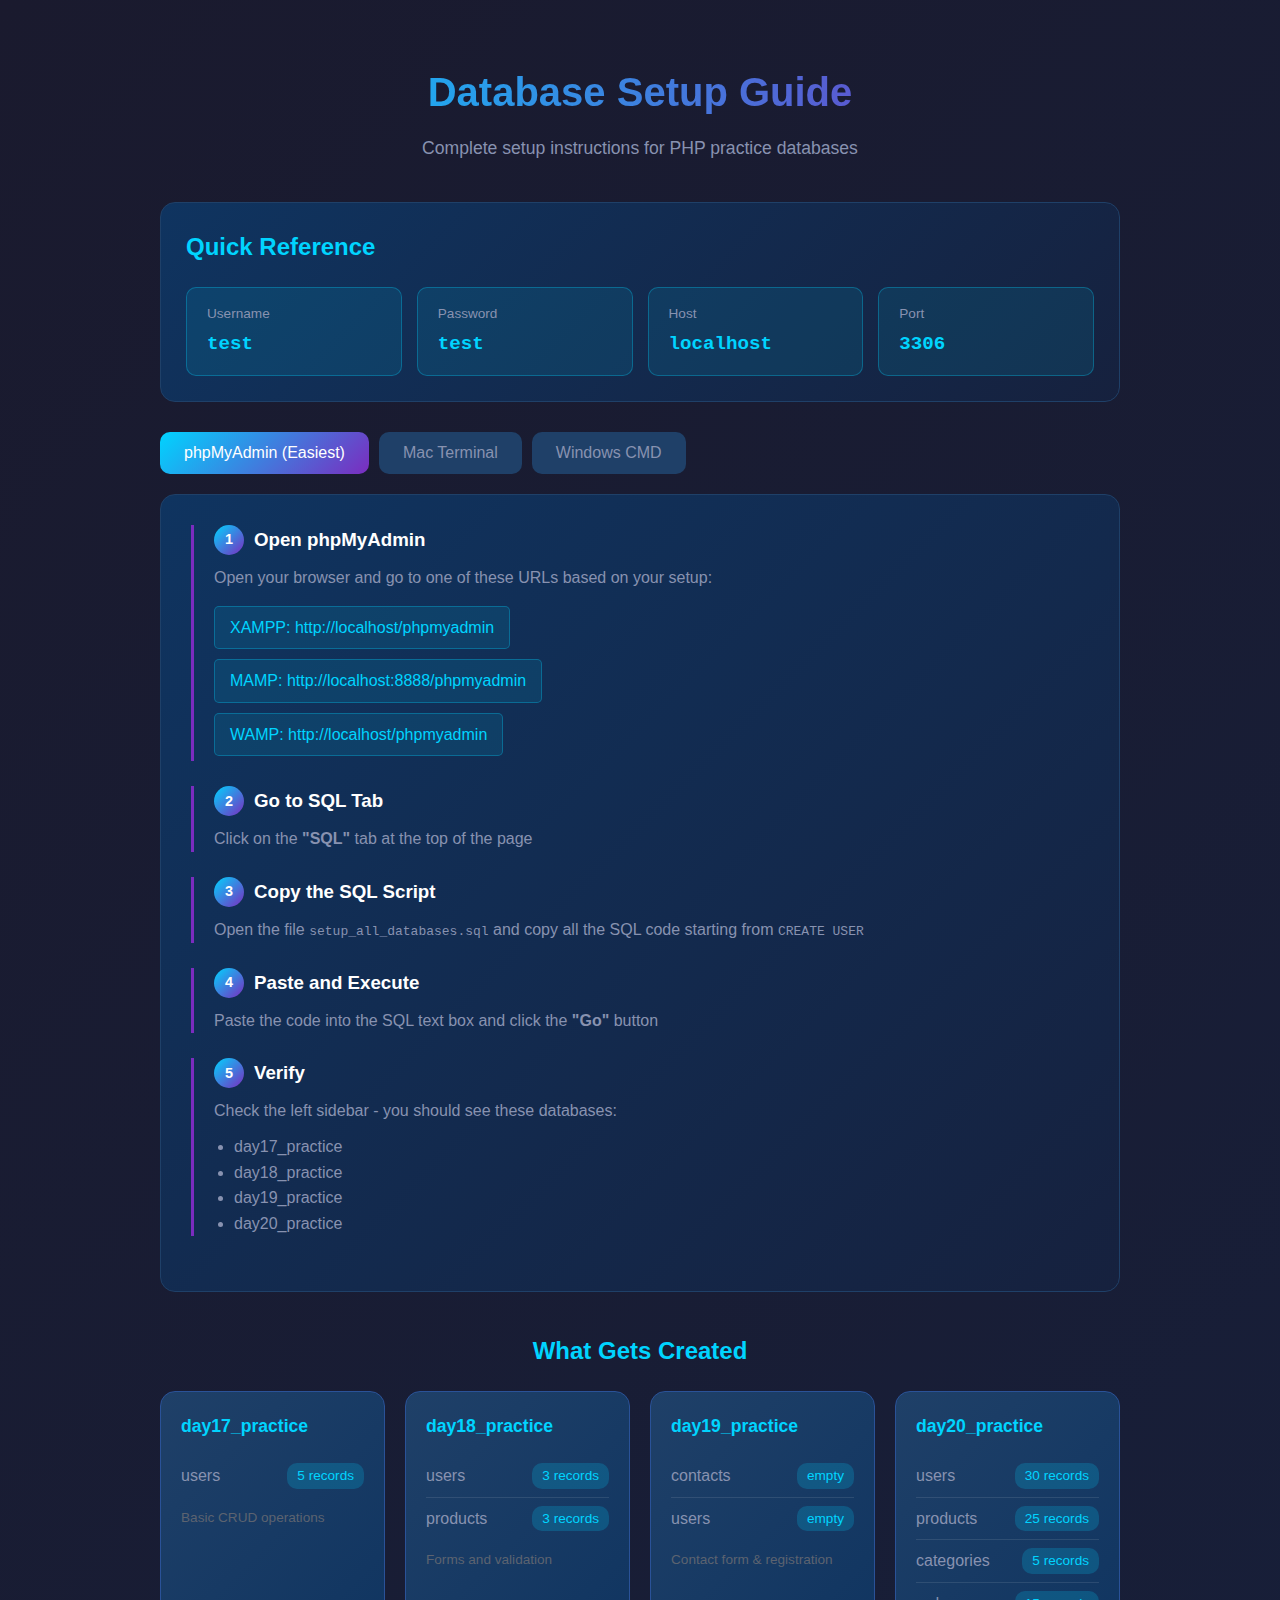
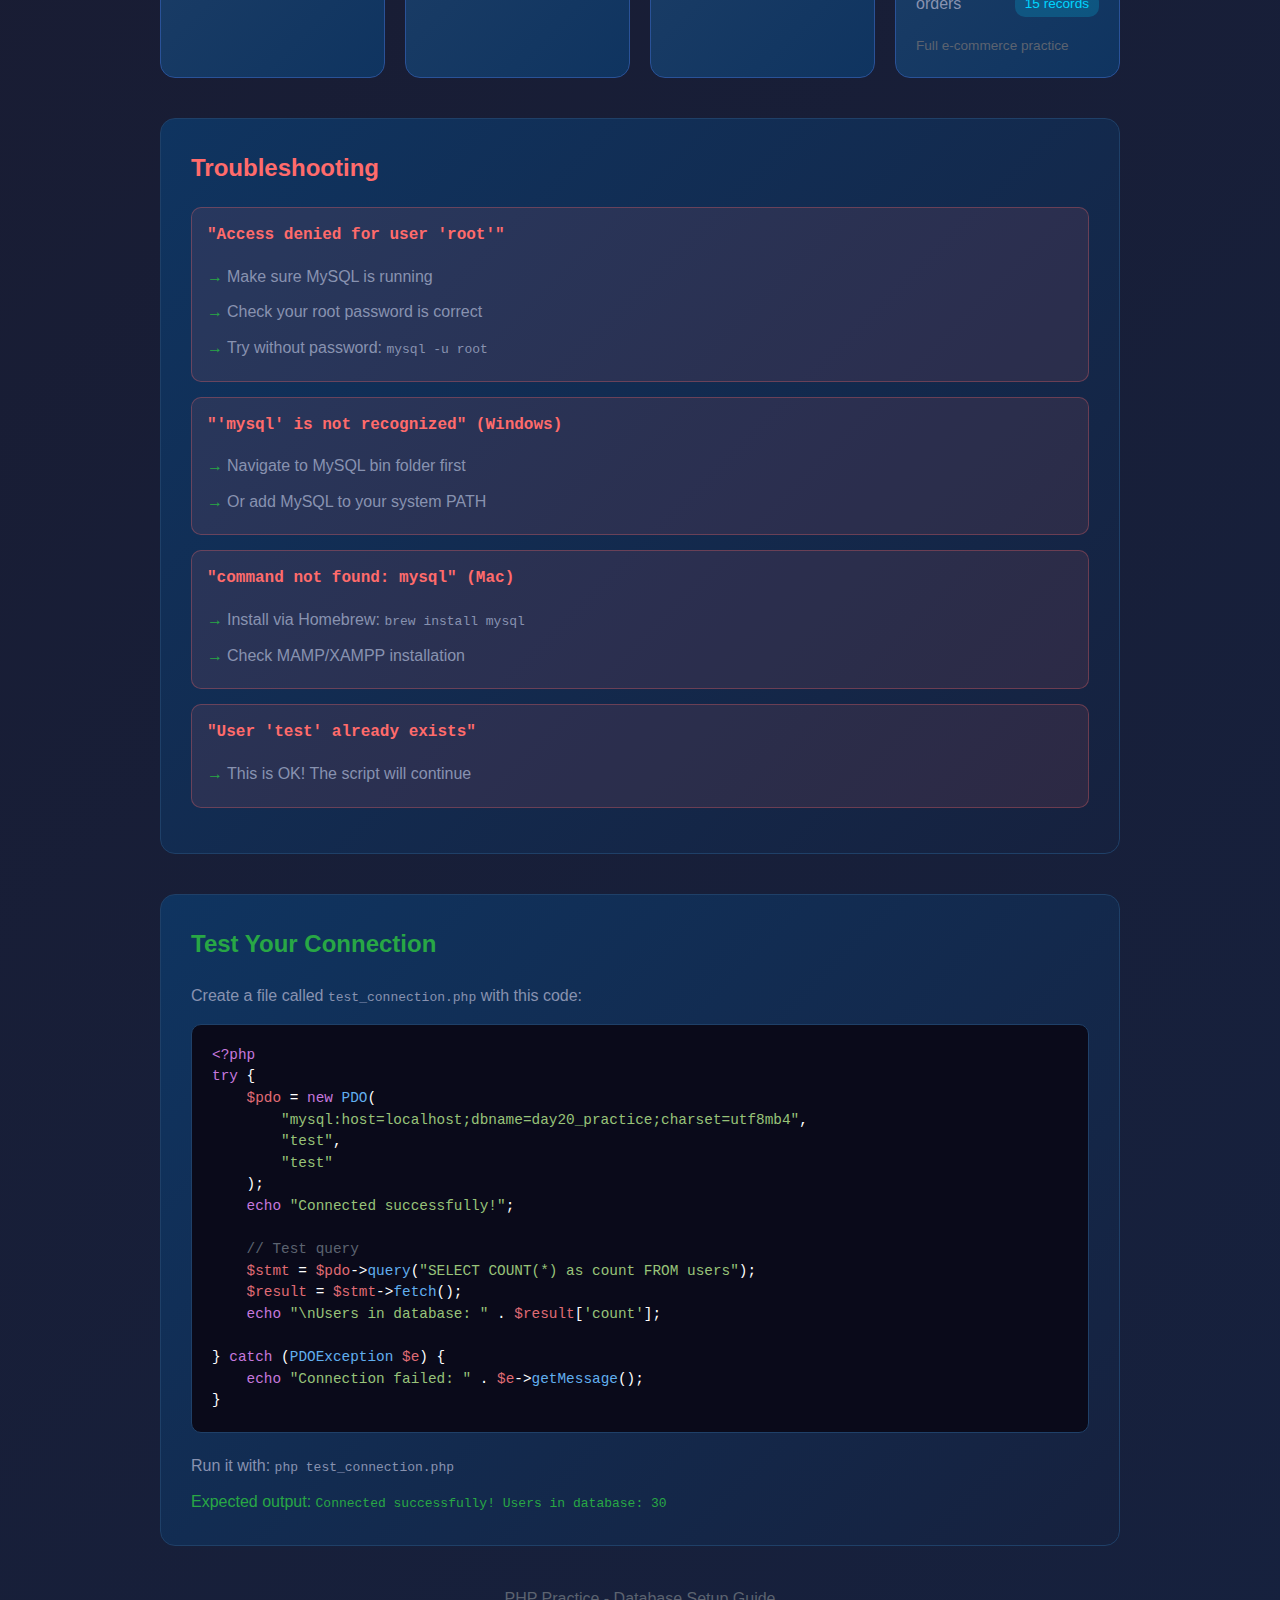
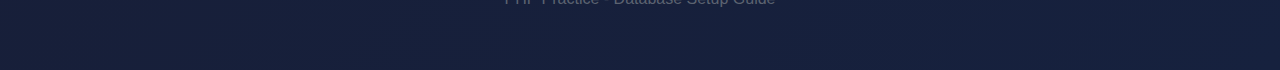
<file: database_setup.html>
<!DOCTYPE html>
<html lang="en">
<head>
    <meta charset="UTF-8">
    <meta name="viewport" content="width=device-width, initial-scale=1.0">
    <title>Database Setup Guide - PHP Practice</title>
    <style>
        * {
            margin: 0;
            padding: 0;
            box-sizing: border-box;
        }

        body {
            font-family: 'Segoe UI', Tahoma, Geneva, Verdana, sans-serif;
            background: linear-gradient(135deg, #1a1a2e 0%, #16213e 100%);
            min-height: 100vh;
            color: #fff;
            line-height: 1.6;
        }

        .container {
            max-width: 1000px;
            margin: 0 auto;
            padding: 20px;
        }

        header {
            text-align: center;
            padding: 40px 0;
        }

        header h1 {
            font-size: 2.5rem;
            margin-bottom: 10px;
            background: linear-gradient(90deg, #00d4ff, #7b2cbf);
            -webkit-background-clip: text;
            -webkit-text-fill-color: transparent;
            background-clip: text;
        }

        header p {
            color: #8892b0;
            font-size: 1.1rem;
        }

        .quick-info {
            background: linear-gradient(135deg, #0f3460 0%, #16213e 100%);
            border-radius: 15px;
            padding: 25px;
            margin-bottom: 30px;
            border: 1px solid #1f4068;
        }

        .quick-info h2 {
            color: #00d4ff;
            margin-bottom: 20px;
            display: flex;
            align-items: center;
            gap: 10px;
        }

        .credentials {
            display: grid;
            grid-template-columns: repeat(auto-fit, minmax(200px, 1fr));
            gap: 15px;
        }

        .credential-box {
            background: rgba(0, 212, 255, 0.1);
            padding: 15px 20px;
            border-radius: 10px;
            border: 1px solid rgba(0, 212, 255, 0.3);
        }

        .credential-box label {
            display: block;
            color: #8892b0;
            font-size: 0.85rem;
            margin-bottom: 5px;
        }

        .credential-box span {
            font-family: 'Courier New', monospace;
            font-size: 1.2rem;
            color: #00d4ff;
            font-weight: bold;
        }

        .tabs {
            display: flex;
            gap: 10px;
            margin-bottom: 20px;
            flex-wrap: wrap;
        }

        .tab-btn {
            padding: 12px 24px;
            border: none;
            background: #1f4068;
            color: #8892b0;
            border-radius: 10px;
            cursor: pointer;
            font-size: 1rem;
            transition: all 0.3s ease;
            display: flex;
            align-items: center;
            gap: 8px;
        }

        .tab-btn:hover {
            background: #2a5298;
        }

        .tab-btn.active {
            background: linear-gradient(135deg, #00d4ff 0%, #7b2cbf 100%);
            color: #fff;
        }

        .tab-content {
            display: none;
            background: linear-gradient(135deg, #0f3460 0%, #16213e 100%);
            border-radius: 15px;
            padding: 30px;
            border: 1px solid #1f4068;
            animation: fadeIn 0.3s ease;
        }

        .tab-content.active {
            display: block;
        }

        @keyframes fadeIn {
            from { opacity: 0; transform: translateY(10px); }
            to { opacity: 1; transform: translateY(0); }
        }

        .step {
            margin-bottom: 25px;
            padding-left: 20px;
            border-left: 3px solid #7b2cbf;
        }

        .step-number {
            display: inline-flex;
            align-items: center;
            justify-content: center;
            width: 30px;
            height: 30px;
            background: linear-gradient(135deg, #00d4ff 0%, #7b2cbf 100%);
            border-radius: 50%;
            font-weight: bold;
            margin-right: 10px;
            font-size: 0.9rem;
        }

        .step h3 {
            color: #fff;
            margin-bottom: 10px;
            display: flex;
            align-items: center;
        }

        .step p {
            color: #8892b0;
            margin-bottom: 10px;
        }

        .code-block {
            background: #0a0a1a;
            border-radius: 10px;
            padding: 15px 20px;
            margin: 10px 0;
            overflow-x: auto;
            border: 1px solid #1f4068;
            position: relative;
        }

        .code-block code {
            font-family: 'Courier New', monospace;
            color: #00d4ff;
            font-size: 0.95rem;
        }

        .code-block .copy-btn {
            position: absolute;
            top: 10px;
            right: 10px;
            padding: 5px 12px;
            background: #1f4068;
            border: none;
            border-radius: 5px;
            color: #8892b0;
            cursor: pointer;
            font-size: 0.8rem;
            transition: all 0.3s ease;
        }

        .code-block .copy-btn:hover {
            background: #2a5298;
            color: #fff;
        }

        .code-block .copy-btn.copied {
            background: #28a745;
            color: #fff;
        }

        .options {
            margin: 15px 0;
        }

        .option {
            background: rgba(123, 44, 191, 0.1);
            border: 1px solid rgba(123, 44, 191, 0.3);
            border-radius: 10px;
            padding: 15px;
            margin-bottom: 10px;
        }

        .option-label {
            color: #7b2cbf;
            font-weight: bold;
            margin-bottom: 8px;
        }

        .url-box {
            display: inline-block;
            background: rgba(0, 212, 255, 0.1);
            padding: 8px 15px;
            border-radius: 5px;
            border: 1px solid rgba(0, 212, 255, 0.3);
            margin: 5px 0;
        }

        .url-box a {
            color: #00d4ff;
            text-decoration: none;
        }

        .url-box a:hover {
            text-decoration: underline;
        }

        .tables-section {
            margin-top: 40px;
        }

        .tables-section h2 {
            color: #00d4ff;
            margin-bottom: 20px;
            text-align: center;
        }

        .database-cards {
            display: grid;
            grid-template-columns: repeat(auto-fit, minmax(220px, 1fr));
            gap: 20px;
        }

        .db-card {
            background: linear-gradient(135deg, #1f4068 0%, #0f3460 100%);
            border-radius: 15px;
            padding: 20px;
            border: 1px solid #2a5298;
            transition: transform 0.3s ease;
        }

        .db-card:hover {
            transform: translateY(-5px);
        }

        .db-card h3 {
            color: #00d4ff;
            margin-bottom: 15px;
            font-size: 1.1rem;
        }

        .db-card ul {
            list-style: none;
        }

        .db-card li {
            padding: 8px 0;
            border-bottom: 1px solid rgba(255,255,255,0.1);
            color: #8892b0;
            display: flex;
            justify-content: space-between;
        }

        .db-card li:last-child {
            border-bottom: none;
        }

        .db-card .count {
            background: rgba(0, 212, 255, 0.2);
            padding: 2px 10px;
            border-radius: 10px;
            font-size: 0.85rem;
            color: #00d4ff;
        }

        .troubleshooting {
            margin-top: 40px;
            background: linear-gradient(135deg, #0f3460 0%, #16213e 100%);
            border-radius: 15px;
            padding: 30px;
            border: 1px solid #1f4068;
        }

        .troubleshooting h2 {
            color: #ff6b6b;
            margin-bottom: 20px;
            display: flex;
            align-items: center;
            gap: 10px;
        }

        .error-item {
            background: rgba(255, 107, 107, 0.1);
            border: 1px solid rgba(255, 107, 107, 0.3);
            border-radius: 10px;
            padding: 15px;
            margin-bottom: 15px;
        }

        .error-item h4 {
            color: #ff6b6b;
            margin-bottom: 10px;
            font-family: 'Courier New', monospace;
        }

        .error-item ul {
            list-style: none;
            color: #8892b0;
        }

        .error-item li {
            padding: 5px 0;
            padding-left: 20px;
            position: relative;
        }

        .error-item li::before {
            content: "→";
            position: absolute;
            left: 0;
            color: #28a745;
        }

        .test-section {
            margin-top: 40px;
            background: linear-gradient(135deg, #0f3460 0%, #16213e 100%);
            border-radius: 15px;
            padding: 30px;
            border: 1px solid #1f4068;
        }

        .test-section h2 {
            color: #28a745;
            margin-bottom: 20px;
            display: flex;
            align-items: center;
            gap: 10px;
        }

        .php-code {
            background: #0a0a1a;
            border-radius: 10px;
            padding: 20px;
            overflow-x: auto;
            border: 1px solid #1f4068;
        }

        .php-code pre {
            margin: 0;
            font-family: 'Courier New', monospace;
            font-size: 0.9rem;
            line-height: 1.5;
        }

        .php-keyword { color: #c678dd; }
        .php-string { color: #98c379; }
        .php-variable { color: #e06c75; }
        .php-comment { color: #5c6370; }
        .php-function { color: #61afef; }

        footer {
            text-align: center;
            padding: 40px 0;
            color: #5c6370;
        }

        @media (max-width: 768px) {
            header h1 {
                font-size: 1.8rem;
            }

            .tabs {
                flex-direction: column;
            }

            .tab-btn {
                width: 100%;
                justify-content: center;
            }
        }
    </style>
</head>
<body>
    <div class="container">
        <header>
            <h1>Database Setup Guide</h1>
            <p>Complete setup instructions for PHP practice databases</p>
        </header>

        <section class="quick-info">
            <h2>Quick Reference</h2>
            <div class="credentials">
                <div class="credential-box">
                    <label>Username</label>
                    <span>test</span>
                </div>
                <div class="credential-box">
                    <label>Password</label>
                    <span>test</span>
                </div>
                <div class="credential-box">
                    <label>Host</label>
                    <span>localhost</span>
                </div>
                <div class="credential-box">
                    <label>Port</label>
                    <span>3306</span>
                </div>
            </div>
        </section>

        <div class="tabs">
            <button class="tab-btn active" onclick="showTab('phpmyadmin')">
                phpMyAdmin (Easiest)
            </button>
            <button class="tab-btn" onclick="showTab('mac')">
                Mac Terminal
            </button>
            <button class="tab-btn" onclick="showTab('windows')">
                Windows CMD
            </button>
        </div>

        <!-- phpMyAdmin Tab -->
        <div id="phpmyadmin" class="tab-content active">
            <div class="step">
                <h3><span class="step-number">1</span> Open phpMyAdmin</h3>
                <p>Open your browser and go to one of these URLs based on your setup:</p>
                <div class="url-box"><a href="http://localhost/phpmyadmin" target="_blank">XAMPP: http://localhost/phpmyadmin</a></div><br>
                <div class="url-box"><a href="http://localhost:8888/phpmyadmin" target="_blank">MAMP: http://localhost:8888/phpmyadmin</a></div><br>
                <div class="url-box"><a href="http://localhost/phpmyadmin" target="_blank">WAMP: http://localhost/phpmyadmin</a></div>
            </div>

            <div class="step">
                <h3><span class="step-number">2</span> Go to SQL Tab</h3>
                <p>Click on the <strong>"SQL"</strong> tab at the top of the page</p>
            </div>

            <div class="step">
                <h3><span class="step-number">3</span> Copy the SQL Script</h3>
                <p>Open the file <code>setup_all_databases.sql</code> and copy all the SQL code starting from <code>CREATE USER</code></p>
            </div>

            <div class="step">
                <h3><span class="step-number">4</span> Paste and Execute</h3>
                <p>Paste the code into the SQL text box and click the <strong>"Go"</strong> button</p>
            </div>

            <div class="step">
                <h3><span class="step-number">5</span> Verify</h3>
                <p>Check the left sidebar - you should see these databases:</p>
                <ul style="color: #8892b0; margin-left: 20px;">
                    <li>day17_practice</li>
                    <li>day18_practice</li>
                    <li>day19_practice</li>
                    <li>day20_practice</li>
                </ul>
            </div>
        </div>

        <!-- Mac Tab -->
        <div id="mac" class="tab-content">
            <div class="step">
                <h3><span class="step-number">1</span> Open Terminal</h3>
                <p>Press <kbd>Cmd</kbd> + <kbd>Space</kbd>, type "Terminal", press Enter</p>
            </div>

            <div class="step">
                <h3><span class="step-number">2</span> Navigate to Project Folder</h3>
                <div class="code-block">
                    <code>cd /path/to/your/days</code>
                    <button class="copy-btn" onclick="copyCode(this)">Copy</button>
                </div>
            </div>

            <div class="step">
                <h3><span class="step-number">3</span> Run the Script</h3>
                <p>Choose ONE option based on your setup:</p>

                <div class="options">
                    <div class="option">
                        <div class="option-label">Option A - MySQL root has NO password:</div>
                        <div class="code-block">
                            <code>mysql -u root < setup_all_databases.sql</code>
                            <button class="copy-btn" onclick="copyCode(this)">Copy</button>
                        </div>
                    </div>

                    <div class="option">
                        <div class="option-label">Option B - MySQL root HAS a password:</div>
                        <div class="code-block">
                            <code>mysql -u root -p < setup_all_databases.sql</code>
                            <button class="copy-btn" onclick="copyCode(this)">Copy</button>
                        </div>
                        <p style="color: #8892b0; font-size: 0.9rem;">Enter your root password when prompted</p>
                    </div>

                    <div class="option">
                        <div class="option-label">Option C - Using MAMP:</div>
                        <div class="code-block">
                            <code>/Applications/MAMP/Library/bin/mysql -u root -p < setup_all_databases.sql</code>
                            <button class="copy-btn" onclick="copyCode(this)">Copy</button>
                        </div>
                    </div>

                    <div class="option">
                        <div class="option-label">Option D - Using Homebrew:</div>
                        <div class="code-block">
                            <code>/opt/homebrew/bin/mysql -u root -p < setup_all_databases.sql</code>
                            <button class="copy-btn" onclick="copyCode(this)">Copy</button>
                        </div>
                    </div>
                </div>
            </div>

            <div class="step">
                <h3><span class="step-number">4</span> Verify It Worked</h3>
                <div class="code-block">
                    <code>mysql -u test -ptest -e "SHOW DATABASES;"</code>
                    <button class="copy-btn" onclick="copyCode(this)">Copy</button>
                </div>
            </div>
        </div>

        <!-- Windows Tab -->
        <div id="windows" class="tab-content">
            <div class="step">
                <h3><span class="step-number">1</span> Open Command Prompt as Administrator</h3>
                <p>Press <kbd>Windows</kbd> key, type "cmd", right-click and select <strong>"Run as administrator"</strong></p>
            </div>

            <div class="step">
                <h3><span class="step-number">2</span> Navigate to MySQL Folder</h3>
                <p>Choose based on your setup:</p>

                <div class="options">
                    <div class="option">
                        <div class="option-label">For XAMPP:</div>
                        <div class="code-block">
                            <code>cd C:\xampp\mysql\bin</code>
                            <button class="copy-btn" onclick="copyCode(this)">Copy</button>
                        </div>
                    </div>

                    <div class="option">
                        <div class="option-label">For WAMP:</div>
                        <div class="code-block">
                            <code>cd C:\wamp64\bin\mysql\mysql8.0.31\bin</code>
                            <button class="copy-btn" onclick="copyCode(this)">Copy</button>
                        </div>
                        <p style="color: #8892b0; font-size: 0.9rem;">Note: Version number may differ</p>
                    </div>

                    <div class="option">
                        <div class="option-label">For MySQL Installer:</div>
                        <div class="code-block">
                            <code>cd "C:\Program Files\MySQL\MySQL Server 8.0\bin"</code>
                            <button class="copy-btn" onclick="copyCode(this)">Copy</button>
                        </div>
                    </div>
                </div>
            </div>

            <div class="step">
                <h3><span class="step-number">3</span> Run the Script</h3>
                <p>Choose ONE option:</p>

                <div class="options">
                    <div class="option">
                        <div class="option-label">Option A - MySQL root has NO password:</div>
                        <div class="code-block">
                            <code>mysql -u root < "C:\path\to\days\setup_all_databases.sql"</code>
                            <button class="copy-btn" onclick="copyCode(this)">Copy</button>
                        </div>
                    </div>

                    <div class="option">
                        <div class="option-label">Option B - MySQL root HAS a password:</div>
                        <div class="code-block">
                            <code>mysql -u root -p < "C:\path\to\days\setup_all_databases.sql"</code>
                            <button class="copy-btn" onclick="copyCode(this)">Copy</button>
                        </div>
                    </div>

                    <div class="option">
                        <div class="option-label">Option C - Copy-Paste Method:</div>
                        <ol style="color: #8892b0; margin-left: 20px;">
                            <li>Open MySQL: <code>mysql -u root -p</code></li>
                            <li>Open <code>setup_all_databases.sql</code> in Notepad</li>
                            <li>Copy all the SQL code</li>
                            <li>Right-click in command prompt to paste</li>
                            <li>Press Enter</li>
                        </ol>
                    </div>
                </div>
            </div>

            <div class="step">
                <h3><span class="step-number">4</span> Verify It Worked</h3>
                <div class="code-block">
                    <code>mysql -u test -ptest -e "SHOW DATABASES;"</code>
                    <button class="copy-btn" onclick="copyCode(this)">Copy</button>
                </div>
            </div>
        </div>

        <!-- Database Cards -->
        <section class="tables-section">
            <h2>What Gets Created</h2>
            <div class="database-cards">
                <div class="db-card">
                    <h3>day17_practice</h3>
                    <ul>
                        <li>users <span class="count">5 records</span></li>
                    </ul>
                    <p style="color: #5c6370; font-size: 0.85rem; margin-top: 10px;">Basic CRUD operations</p>
                </div>

                <div class="db-card">
                    <h3>day18_practice</h3>
                    <ul>
                        <li>users <span class="count">3 records</span></li>
                        <li>products <span class="count">3 records</span></li>
                    </ul>
                    <p style="color: #5c6370; font-size: 0.85rem; margin-top: 10px;">Forms and validation</p>
                </div>

                <div class="db-card">
                    <h3>day19_practice</h3>
                    <ul>
                        <li>contacts <span class="count">empty</span></li>
                        <li>users <span class="count">empty</span></li>
                    </ul>
                    <p style="color: #5c6370; font-size: 0.85rem; margin-top: 10px;">Contact form & registration</p>
                </div>

                <div class="db-card">
                    <h3>day20_practice</h3>
                    <ul>
                        <li>users <span class="count">30 records</span></li>
                        <li>products <span class="count">25 records</span></li>
                        <li>categories <span class="count">5 records</span></li>
                        <li>orders <span class="count">15 records</span></li>
                    </ul>
                    <p style="color: #5c6370; font-size: 0.85rem; margin-top: 10px;">Full e-commerce practice</p>
                </div>
            </div>
        </section>

        <!-- Troubleshooting -->
        <section class="troubleshooting">
            <h2>Troubleshooting</h2>

            <div class="error-item">
                <h4>"Access denied for user 'root'"</h4>
                <ul>
                    <li>Make sure MySQL is running</li>
                    <li>Check your root password is correct</li>
                    <li>Try without password: <code>mysql -u root</code></li>
                </ul>
            </div>

            <div class="error-item">
                <h4>"'mysql' is not recognized" (Windows)</h4>
                <ul>
                    <li>Navigate to MySQL bin folder first</li>
                    <li>Or add MySQL to your system PATH</li>
                </ul>
            </div>

            <div class="error-item">
                <h4>"command not found: mysql" (Mac)</h4>
                <ul>
                    <li>Install via Homebrew: <code>brew install mysql</code></li>
                    <li>Check MAMP/XAMPP installation</li>
                </ul>
            </div>

            <div class="error-item">
                <h4>"User 'test' already exists"</h4>
                <ul>
                    <li>This is OK! The script will continue</li>
                </ul>
            </div>
        </section>

        <!-- Test Connection -->
        <section class="test-section">
            <h2>Test Your Connection</h2>
            <p style="color: #8892b0; margin-bottom: 15px;">Create a file called <code>test_connection.php</code> with this code:</p>

            <div class="php-code">
                <pre><span class="php-keyword">&lt;?php</span>
<span class="php-keyword">try</span> {
    <span class="php-variable">$pdo</span> = <span class="php-keyword">new</span> <span class="php-function">PDO</span>(
        <span class="php-string">"mysql:host=localhost;dbname=day20_practice;charset=utf8mb4"</span>,
        <span class="php-string">"test"</span>,
        <span class="php-string">"test"</span>
    );
    <span class="php-keyword">echo</span> <span class="php-string">"Connected successfully!"</span>;

    <span class="php-comment">// Test query</span>
    <span class="php-variable">$stmt</span> = <span class="php-variable">$pdo</span>-><span class="php-function">query</span>(<span class="php-string">"SELECT COUNT(*) as count FROM users"</span>);
    <span class="php-variable">$result</span> = <span class="php-variable">$stmt</span>-><span class="php-function">fetch</span>();
    <span class="php-keyword">echo</span> <span class="php-string">"\nUsers in database: "</span> . <span class="php-variable">$result</span>[<span class="php-string">'count'</span>];

} <span class="php-keyword">catch</span> (<span class="php-function">PDOException</span> <span class="php-variable">$e</span>) {
    <span class="php-keyword">echo</span> <span class="php-string">"Connection failed: "</span> . <span class="php-variable">$e</span>-><span class="php-function">getMessage</span>();
}</pre>
            </div>

            <p style="color: #8892b0; margin-top: 20px;">Run it with: <code>php test_connection.php</code></p>
            <p style="color: #28a745; margin-top: 10px;">Expected output: <code>Connected successfully! Users in database: 30</code></p>
        </section>

        <footer>
            <p>PHP Practice - Database Setup Guide</p>
        </footer>
    </div>

    <script>
        function showTab(tabId) {
            // Hide all tabs
            document.querySelectorAll('.tab-content').forEach(tab => {
                tab.classList.remove('active');
            });

            // Remove active from all buttons
            document.querySelectorAll('.tab-btn').forEach(btn => {
                btn.classList.remove('active');
            });

            // Show selected tab
            document.getElementById(tabId).classList.add('active');

            // Add active to clicked button
            event.target.classList.add('active');
        }

        function copyCode(button) {
            const codeBlock = button.parentElement;
            const code = codeBlock.querySelector('code').textContent;

            navigator.clipboard.writeText(code).then(() => {
                button.textContent = 'Copied!';
                button.classList.add('copied');

                setTimeout(() => {
                    button.textContent = 'Copy';
                    button.classList.remove('copied');
                }, 2000);
            });
        }
    </script>
</body>
</html>
</file>
